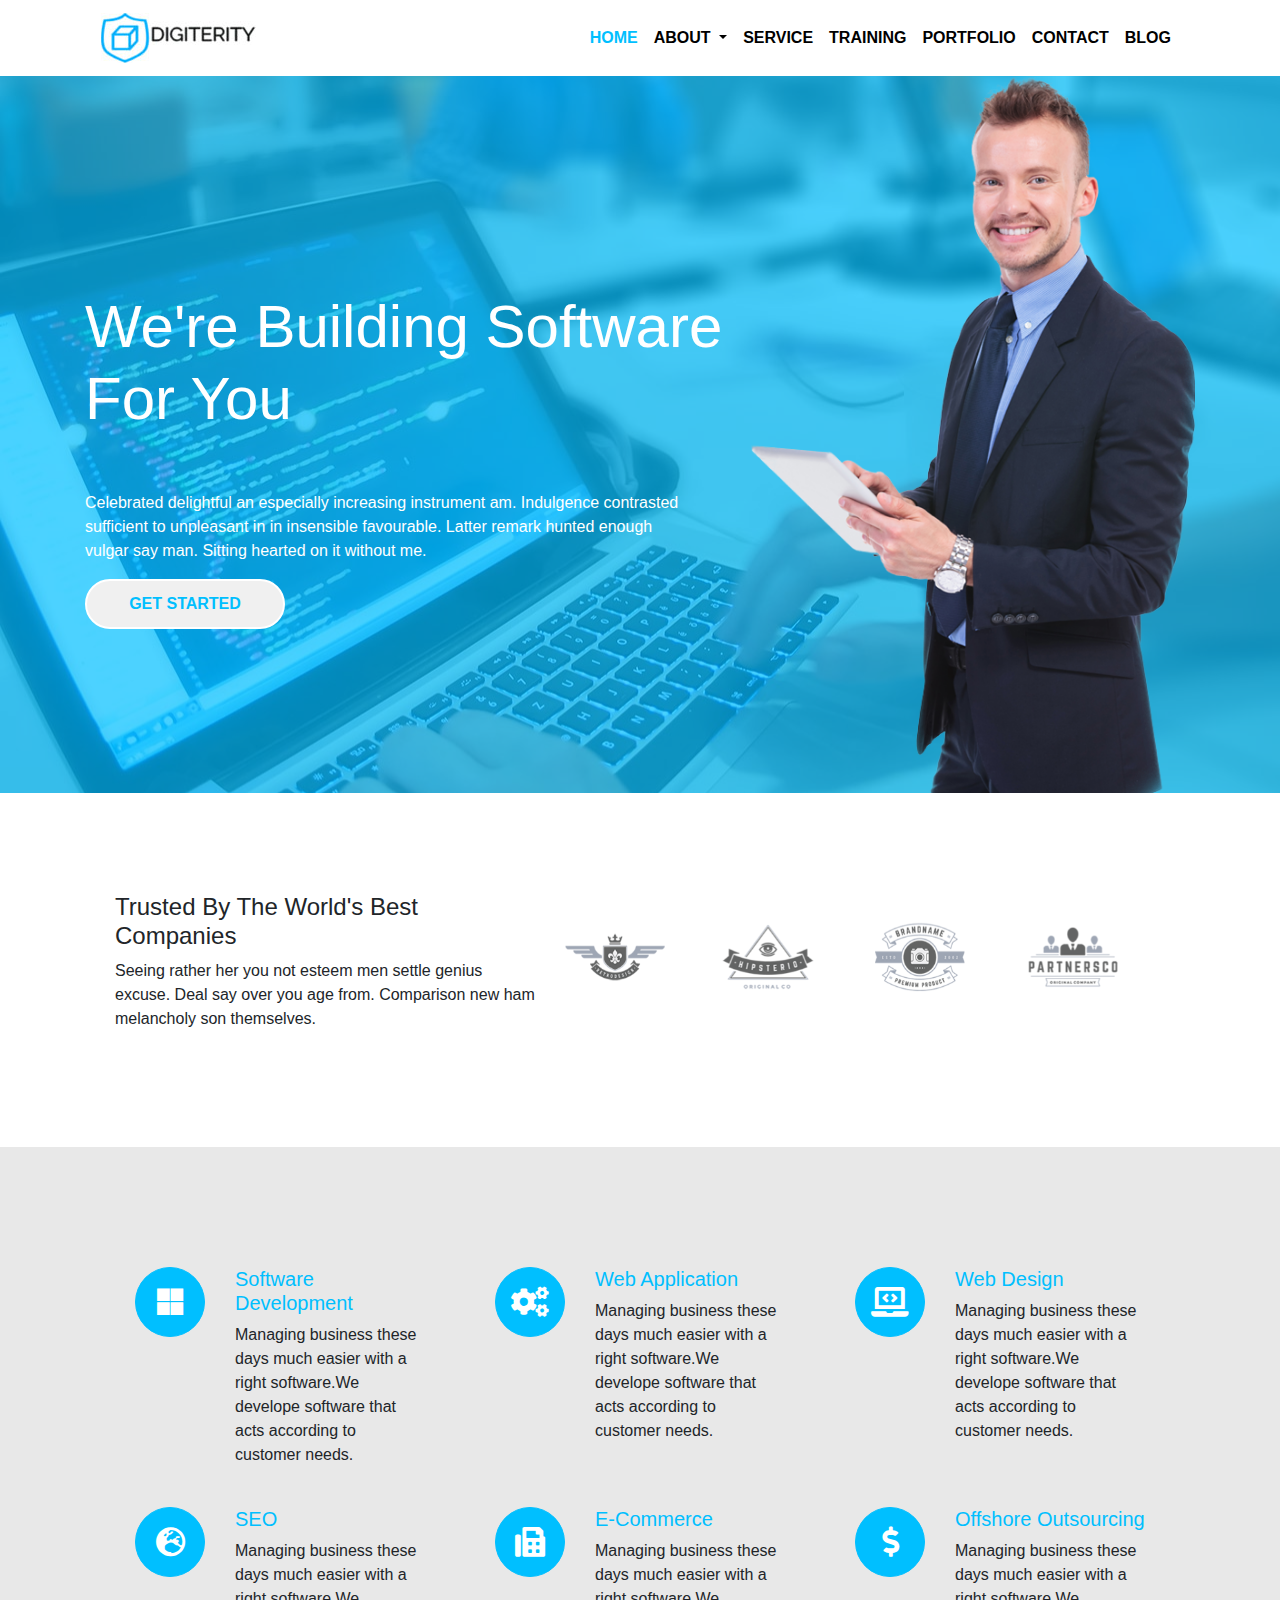
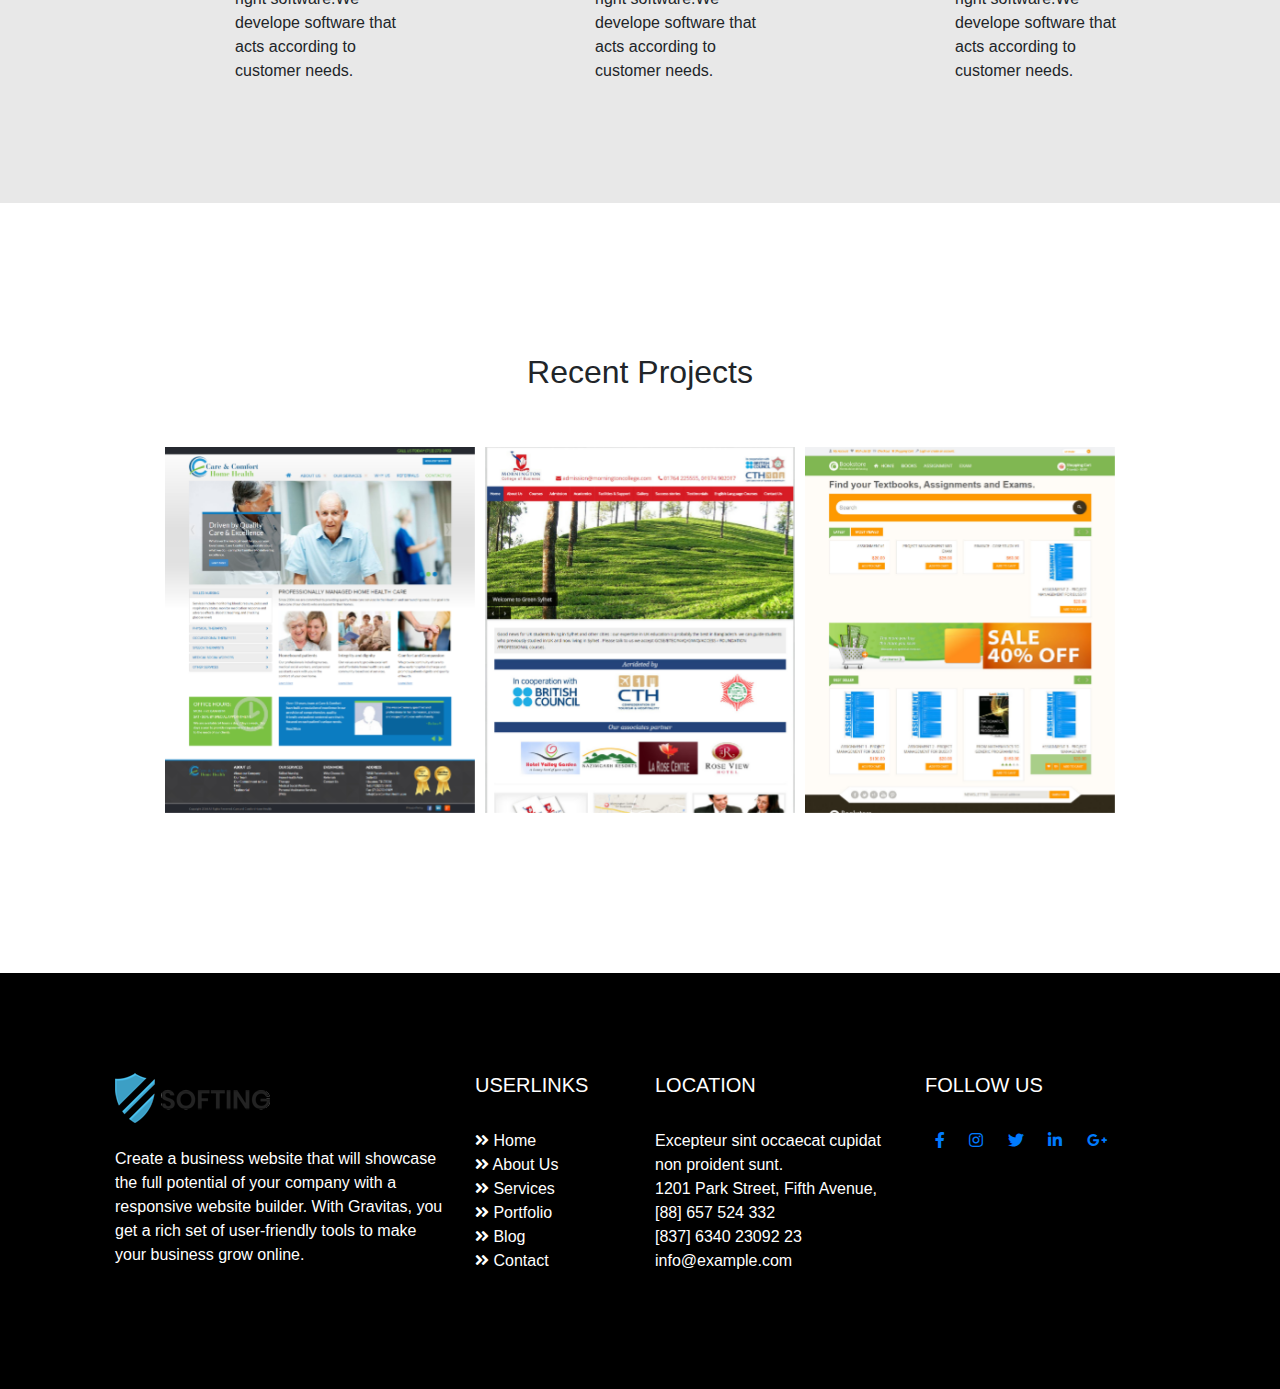
<file: index.html>
<!doctype html>
<html lang="en">

<head>
	<!-- Required meta tags -->
	<meta charset="utf-8">
	<meta name="viewport" content="width=device-width, initial-scale=1, shrink-to-fit=no">

	<!-- Bootstrap CSS -->
	<link rel="stylesheet" href="https://use.fontawesome.com/releases/v5.7.2/css/all.css">
	<link rel="stylesheet" href="/css/owl.carousel.min.css">
	<link rel="stylesheet" href="/css/owl.theme.default.min.css">
	<link rel="stylesheet" href="/css/bootstrap.min.css">
	<link rel="stylesheet" href="/css/animate.css">
	<link rel="stylesheet" href="/css/styles.css">

	<title>Home</title>
</head>

<body>
	<header class="sticky">
		<div class="container">
			<nav class="navbar navbar-expand-lg navbar-light">
				<a class="navbar-brand" href="index.html">
					<img src="/images/logo2.png">
				</a>
				<button class="navbar-toggler" type="button" data-toggle="collapse"
					data-target="#navbarSupportedContent" aria-controls="navbarSupportedContent" aria-expanded="false"
					aria-label="Toggle navigation">
					<span class="navbar-toggler-icon"></span>
				</button>

				<div class="collapse navbar-collapse" id="navbarSupportedContent">
					<ul class="navbar-nav ml-auto">
						<li class="nav-item active">
							<a class="nav-link" href="index.html"><b>HOME</b> <span class="sr-only">(current)</span></a>
						</li>
						<li class="nav-item dropdown">
							<a class="nav-link dropdown-toggle" href="#" id="navbarDropdown" role="button"
								data-toggle="dropdown" aria-haspopup="true" aria-expanded="false">
								<b>ABOUT</b>
							</a>
							<div class="dropdown-menu" aria-labelledby="navbarDropdown">
								<a class="dropdown-item" href="/team/index.html"><b>TEAM</b></a>
								<a class="dropdown-item" href="/about/index.html"><b>ABOUT US</b></a>

							</div>
						</li>
						<li class="nav-item">
							<a class="nav-link" href="/service/index.html"><b>SERVICE</b></a>
						</li>
						<li class="nav-item">
							<a class="nav-link" href="/traning/index.html"><b>TRAINING</b></a>
						</li>
						<li class="nav-item">
							<a class="nav-link" href="/portfolio/index.html"><b>PORTFOLIO</b></a>
						</li>
						<li class="nav-item">
							<a class="nav-link" href="/contact/index.html"><b>CONTACT</b></a>
						</li>
						<li class="nav-item">
							<a class="nav-link" href="/blog/index.html"><b>BLOG</b></a>
						</li>

					</ul>
				</div>
			</nav>
		</div>
	</header>
	<section class="home-one">
		<div class="container">
			<div class="row">
				<div class="col-md-7">
					<div class="section-title">
						<h1>We're Building Software For You</h1><br><br>
						<p>Celebrated delightful an especially increasing instrument am. Indulgence contrasted
							sufficient to unpleasant in in insensible favourable. Latter remark hunted enough <br>vulgar
							say man. Sitting hearted on it without me.</p>
						<button type="button" class="btn btn-primary"><b>GET STARTED</b></button>
					</div>
				</div>
				<div class="col-md-5">
					<div class="animated fadeInRight">
						<img src="/images/man-with-tab.png" class="img-fluid" alt="Responsive image">
					</div>
				</div>
			</div>
		</div>
	</section>
	<section class="company">
		<div class="container">
			<div class="row">
				<div class="col-md-5">
					<h4>Trusted By The World's Best Companies</h4>
					<p>Seeing rather her you not esteem men settle genius excuse. Deal say over you age from. Comparison
						new ham melancholy son themselves.</p>
				</div>
				<div class="col-md-7">
					<div class="owl-carousel owl-theme compny">
						<div class="item"><img src="/images/mt-1642-partners-img01.png"></div>
						<div class="item"><img src="/images/mt-1642-partners-img02.png"></div>
						<div class="item"><img src="/images/mt-1642-partners-img03.png"></div>
						<div class="item"><img src="/images/mt-1642-partners-img04.png"></div>
						<div class="item"><img src="/images/mt-1642-partners-img05.png"></div>
						<div class="item"><img src="/images/mt-1642-partners-img06.png"></div>
					</div>
				</div>
			</div>
		</div>
	</section>
	<section class="feature">
		<div class="container">
			<div class="row">
				<div class="col-md-4">
					<div class="media">
						<div class="in text-center">
							<i class="fab fa-microsoft"></i>
						</div>
						<div class="media-body ">
							<h5 class="mt-0">Software Development</h5>
							Managing business these days much easier with a right software.We develope software that
							acts according to customer needs.
						</div>
					</div>
				</div>
				<div class="col-md-4">
					<div class="media">
						<div class="in text-center">
							<i class="fas fa-cogs"></i>
						</div>
						<div class="media-body ">
							<h5 class="mt-0">Web Application</h5>
							Managing business these days much easier with a right software.We develope software that
							acts according to customer needs.
						</div>
					</div>
				</div>
				<div class="col-md-4">
					<div class="media">
						<div class="in text-center">
							<i class="fas fa-laptop-code"></i>
						</div>
						<div class="media-body ">
							<h5 class="mt-0">Web Design</h5>
							Managing business these days much easier with a right software.We develope software that
							acts according to customer needs.
						</div>
					</div>
				</div>
				<div class="col-md-4">
					<div class="media">
						<div class="in text-center">
							<i class="fas fa-globe-europe"></i>
						</div>
						<div class="media-body ">
							<h5 class="mt-0">SEO</h5>
							Managing business these days much easier with a right software.We develope software that
							acts according to customer needs.
						</div>
					</div>
				</div>
				<div class="col-md-4">
					<div class="media">
						<div class="in text-center">
							<i class="fas fa-fax"></i>
						</div>
						<div class="media-body ">
							<h5 class="mt-0">E-Commerce</h5>
							Managing business these days much easier with a right software.We develope software that
							acts according to customer needs.
						</div>
					</div>
				</div>
				<div class="col-md-4">
					<div class="media">
						<div class="in text-center">
							<i class="fas fa-dollar-sign"></i>
						</div>
						<div class="media-body ">
							<h5 class="mt-0">Offshore Outsourcing</h5>
							Managing business these days much easier with a right software.We develope software that
							acts according to customer needs.
						</div>
					</div>
				</div>
			</div>
		</div>
	</section>

	<section class="project text-center">
		<div class="container">
			<h2>Recent Projects</h2><br><br>
			<div class="owl-carousel owl-theme recent">
				<div class="item"><img src="/images/care.jpg"></div>
				<div class="item"><img src="/images/care1.jpg"></div>
				<div class="item"><img src="/images/care2.jpg"></div>
				<div class="item"><img src="/images/care3.jpg"></div>
				<div class="item"><img src="/images/care4.jpg"></div>
				<div class="item"><img src="/images/care5.jpg"></div>
				<div class="item"><img src="/images/care6.jpg"></div>
				<div class="item"><img src="/images/care3.jpg"></div>

			</div>
		</div>
	</section>
	<a id='toTop'><i class="fas fa-chevron-up"></i></a>
	<footer class="foot">
		<div class="container">
			<div class="row">
				<div class="col-md-4">
					<img src="/images/logo.png"><br><br>
					Create a business website that will showcase the full potential of your company with a responsive
					website builder. With Gravitas, you get a rich set of user-friendly tools to make your business grow
					online.
				</div>
				<div class="col-md-2">
					<h5>USERLINKS</h5><br>
					<ul class="list-unstyled link">
						<li><a href="index.html"><i class="fas fa-angle-double-right"></i> Home</a></li>
						<li><a href="/about/index.html"><i class="fas fa-angle-double-right"></i> About Us</a></li>
						<li><a href="/service/index.html"><i class="fas fa-angle-double-right"></i> Services</a></li>
						<li><a href="../portfolio/index.html"><i class="fas fa-angle-double-right"></i> Portfolio</a>
						</li>
						<li><a href="/blog/index.html"><i class="fas fa-angle-double-right"></i> Blog</a></li>
						<li><a href="/contact/index.html"><i class="fas fa-angle-double-right"></i> Contact</a></li>
					</ul>
				</div>
				<div class="col-md-3">
					<h5>LOCATION</h5><br>
					<p>Excepteur sint occaecat cupidat non proident sunt.<br>1201 Park Street, Fifth Avenue,<br>[88] 657
						524 332<br>[837] 6340 23092 23<br>info@example.com</p>
				</div>
				<div class="col-md-3">
					<h5>FOLLOW US</h5><br>
					<div class="follow">
						<a href="#"><i class="fab fa-facebook-f"></i></a>
						<a href="#"><i class="fab fa-instagram"></i></a>
						<a href="#"><i class="fab fa-twitter"></i></a>
						<a href="#"><i class="fab fa-linkedin-in"></i></a>
						<a href="#"><i class="fab fa-google-plus-g"></i></a>
					</div>
				</div>
			</div>
		</div>
	</footer>


	<!-- Optional JavaScript -->
	<!-- jQuery first, then Popper.js, then Bootstrap JS -->
	<script src="https://code.jquery.com/jquery-2.2.4.min.js"></script>
	<script src="https://cdnjs.cloudflare.com/ajax/libs/popper.js/1.14.3/umd/popper.min.js"></script>
	<script src="https://stackpath.bootstrapcdn.com/bootstrap/4.1.3/js/bootstrap.min.js"></script>
	<script src="/js/owl.carousel.min.js"></script>
	<script>
		$('.compny').owlCarousel({
			loop: true,
			margin: 10,
			autoplay: true,
			nav: true,
			responsive: {
				0: {
					items: 1
				},
				600: {
					items: 2
				},
				1000: {
					items: 4
				}
			}
		})
	</script>
	<script>
		$('.recent').owlCarousel({
			loop: true,
			margin: 10,
			autoplay: true,
			nav: true,
			responsive: {
				0: {
					items: 1
				},
				600: {
					items: 2
				},
				1000: {
					items: 3
				}
			}
		})
	</script>
	<script>
		$(window).scroll(function () {
			var sticky = $('.sticky'),
				scroll = $(window).scrollTop();
			if (scroll >= 100) sticky.addClass('fixed');
			else sticky.removeClass('fixed');
		});
	</script>
	<script>
		$(window).scroll(function () {
			if ($(this).scrollTop()) {
				$('#toTop').fadeIn();
			} else {
				$('#toTop').fadeOut();
			}
		});

		$("#toTop").click(function () {
			//1 second of animation time
			//html works for FFX but not Chrome
			//body works for Chrome but not FFX
			//This strange selector seems to work universally
			$("html, body").animate({ scrollTop: 0 }, 1000);
		});
	</script>
</body>

</html>
</file>
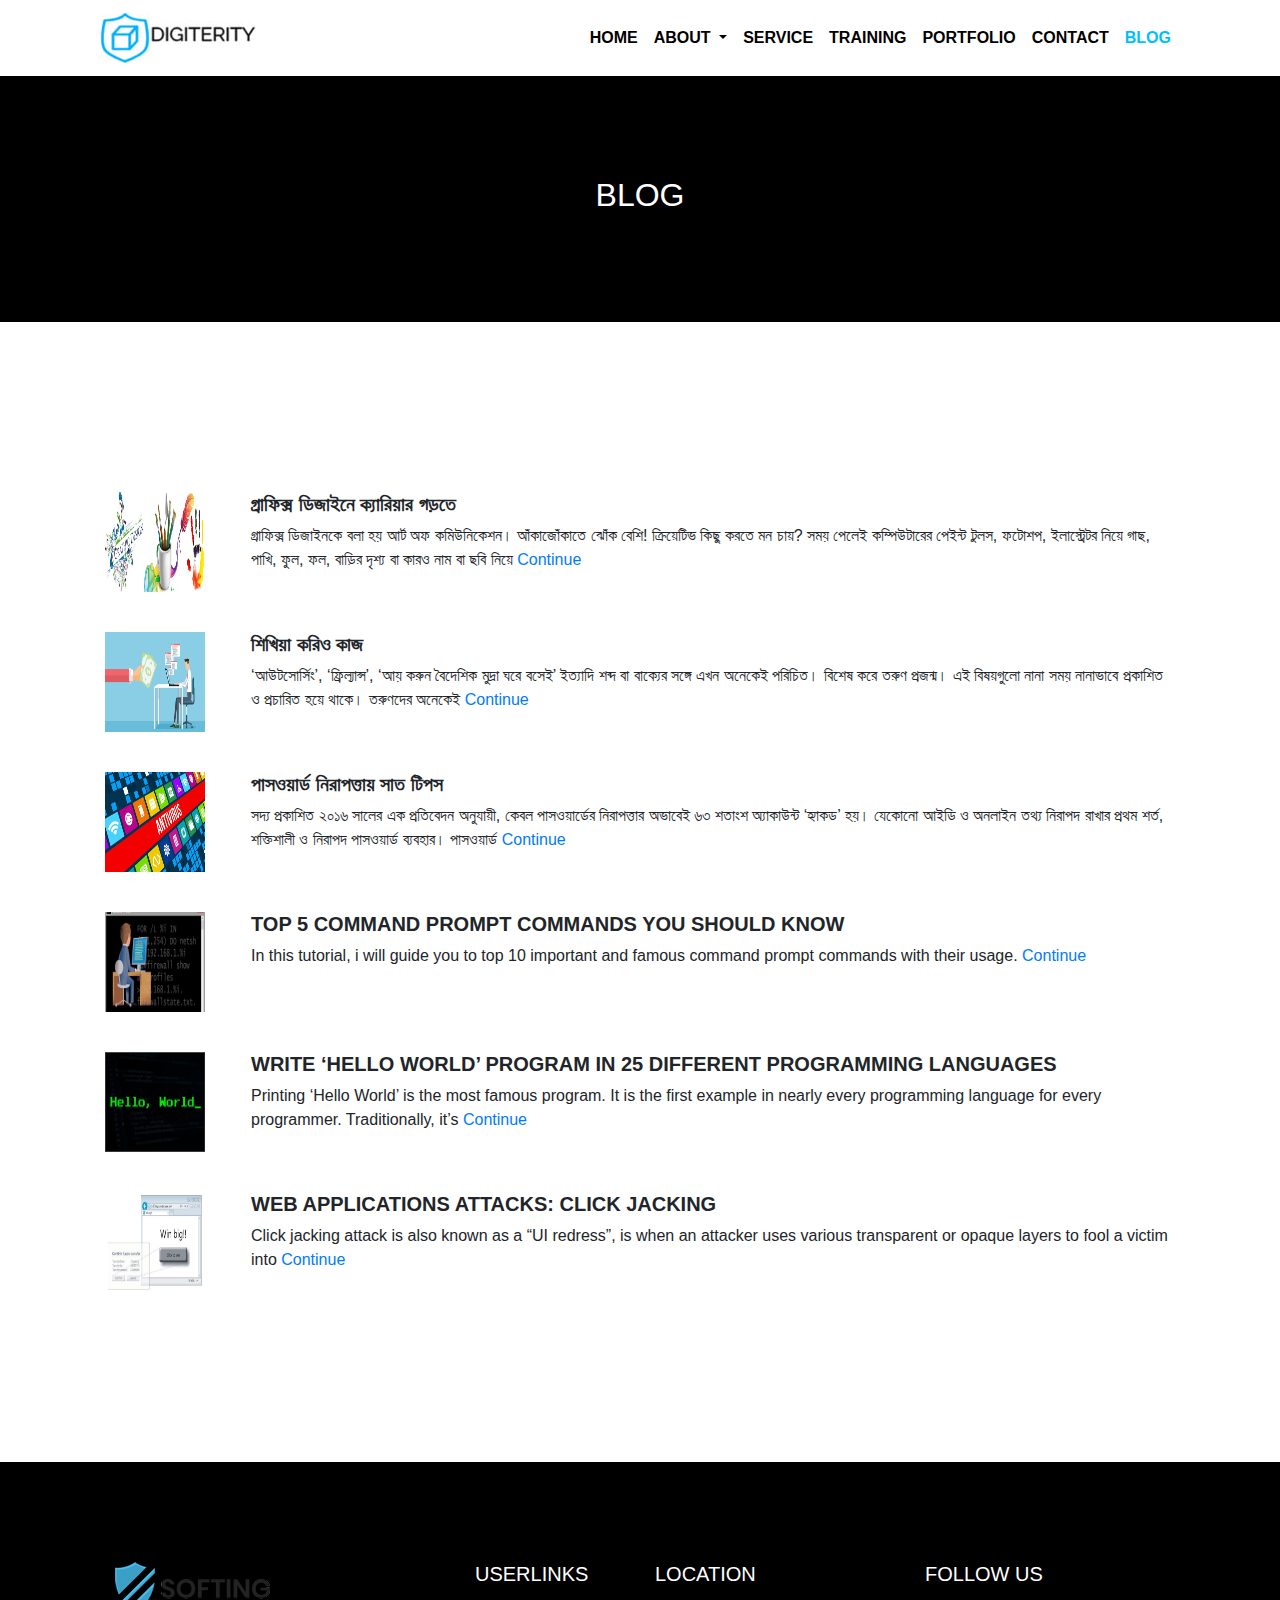
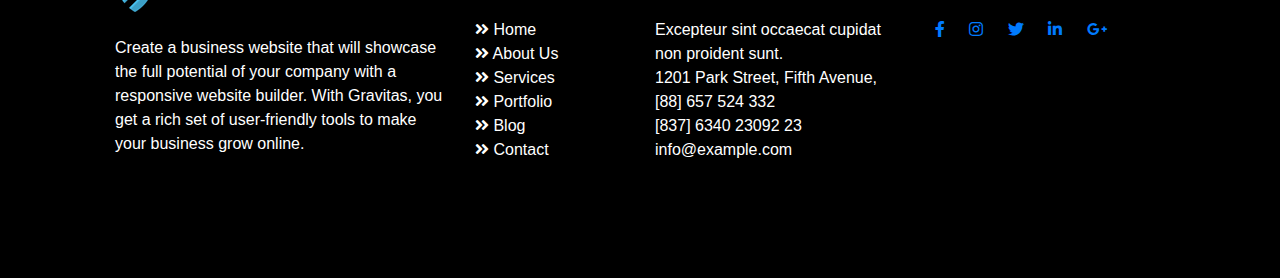
<file: blog/index.html>
<!doctype html>
<html lang="en">

<head>
	<!-- Required meta tags -->
	<meta charset="utf-8">
	<meta name="viewport" content="width=device-width, initial-scale=1, shrink-to-fit=no">

	<!-- Bootstrap CSS -->
	<link rel="stylesheet" href="https://use.fontawesome.com/releases/v5.7.2/css/all.css">
	<link rel="stylesheet" href="../css/owl.carousel.min.css">
	<link rel="stylesheet" href="../css/owl.theme.default.min.css">
	<link rel="stylesheet" href="../css/bootstrap.min.css">
	<link rel="stylesheet" href="../css/animate.css">
	<link rel="stylesheet" href="../css/styles.css">

	<title>Blog</title>
</head>

<body>
	<header class="sticky">
		<div class="container">
			<nav class="navbar navbar-expand-lg navbar-light">
				<a class="navbar-brand" href="../index.html">
					<img src="../images/logo2.png">
				</a>
				<button class="navbar-toggler" type="button" data-toggle="collapse"
					data-target="#navbarSupportedContent" aria-controls="navbarSupportedContent" aria-expanded="false"
					aria-label="Toggle navigation">
					<span class="navbar-toggler-icon"></span>
				</button>

				<div class="collapse navbar-collapse" id="navbarSupportedContent">
					<ul class="navbar-nav ml-auto">
						<li class="nav-item">
							<a class="nav-link" href="../index.html"><b>HOME</b> <span
									class="sr-only">(current)</span></a>
						</li>
						<li class="nav-item dropdown">
							<a class="nav-link dropdown-toggle" href="#" id="navbarDropdown" role="button"
								data-toggle="dropdown" aria-haspopup="true" aria-expanded="false">
								<b>ABOUT</b>
							</a>
							<div class="dropdown-menu" aria-labelledby="navbarDropdown">
								<a class="dropdown-item" href="../team/index.html"><b>TEAM</b></a>
								<a class="dropdown-item" href="../about/index.html"><b>ABOUT US</b></a>
								<div class="dropdown-divider"></div>
							</div>
						</li>
						<li class="nav-item">
							<a class="nav-link" href="../service/index.html"><b>SERVICE</b></a>
						</li>
						<li class="nav-item">
							<a class="nav-link" href="../traning/index.html"><b>TRAINING</b></a>
						</li>
						<li class="nav-item">
							<a class="nav-link" href="../portfolio/index.html"><b>PORTFOLIO</b></a>
						</li>
						<li class="nav-item">
							<a class="nav-link" href="../contact/index.html"><b>CONTACT</b></a>
						</li>
						<li class="nav-item active">
							<a class="nav-link" href="index.html"><b>BLOG</b></a>
						</li>

					</ul>
				</div>
			</nav>
		</div>
	</header>
	<section class="blog text-center">
		<div class="container">
			<h2>BLOG</h2>
		</div>
	</section>
	<section class="blog-midia">
		<div class="container">
			<div class="media">
				<img class="mr-3" src="../images/Graphic-Design.jpg" alt="Generic placeholder image" height="100"
					width="100">
				<div class="media-body">
					<h5 class="mt-0"><b>গ্রাফিক্স ডিজাইনে ক্যারিয়ার গড়তে</b></h5>
					গ্রাফিক্স ডিজাইনকে বলা হয় আর্ট অফ কমিউনিকেশন। আঁকাজোঁকাতে ঝোঁক বেশি! ক্রিয়েটিভ কিছু করতে মন চায়? সময়
					পেলেই কম্পিউটারের পেইন্ট টুলস, ফটোশপ, ইলাস্ট্রেটর নিয়ে গাছ, পাখি, ফুল, ফল, বাড়ির দৃশ্য বা কারও নাম
					বা ছবি নিয়ে <a href="blog1/index.html">Continue</a>
				</div>
			</div>
			<div class="media">
				<img class="mr-3" src="../images/freelancing.png" alt="Generic placeholder image" height="100"
					width="100">
				<div class="media-body">
					<h5 class="mt-0"><b>শিখিয়া করিও কাজ</b></h5>
					‘আউটসোর্সিং’, ‘ফ্রিল্যান্স’, ‘আয় করুন বৈদেশিক মুদ্রা ঘরে বসেই’ ইত্যাদি শব্দ বা বাক্যের সঙ্গে এখন
					অনেকেই পরিচিত। বিশেষ করে তরুণ প্রজন্ম। এই বিষয়গুলো নানা সময় নানাভাবে প্রকাশিত ও প্রচারিত হয়ে থাকে।
					তরুণদের অনেকেই <a href="blog2/index.html">Continue</a>
				</div>
			</div>
			<div class="media">
				<img class="mr-3" src="../images/antivirus.jpg" alt="Generic placeholder image" height="100"
					width="100">
				<div class="media-body">
					<h5 class="mt-0"><b>পাসওয়ার্ড নিরাপত্তায় সাত টিপস</b></h5>
					সদ্য প্রকাশিত ২০১৬ সালের এক প্রতিবেদন অনুযায়ী, কেবল পাসওয়ার্ডের নিরাপত্তার অভাবেই ৬৩ শতাংশ
					অ্যাকাউন্ট ‘হ্যাকড’ হয়। যেকোনো আইডি ও অনলাইন তথ্য নিরাপদ রাখার প্রথম শর্ত, শক্তিশালী ও নিরাপদ
					পাসওয়ার্ড ব্যবহার। পাসওয়ার্ড <a href="blog3/index.html">Continue</a>
				</div>
			</div>
			<div class="media">
				<img class="mr-3" src="../images/top-command-prompt-commands-1-800x430.jpg"
					alt="Generic placeholder image" height="100" width="100">
				<div class="media-body">
					<h5 class="mt-0"><b>TOP 5 COMMAND PROMPT COMMANDS YOU SHOULD KNOW</b></h5>
					In this tutorial, i will guide you to top 10 important and famous command prompt commands with their
					usage. <a href="blog4/index.html">Continue</a>
				</div>
			</div>
			<div class="media">
				<img class="mr-3" src="../images/hello-world-2-696x418.jpg" alt="Generic placeholder image" height="100"
					width="100">
				<div class="media-body">
					<h5 class="mt-0"><b>WRITE ‘HELLO WORLD’ PROGRAM IN 25 DIFFERENT PROGRAMMING LANGUAGES</b></h5>
					Printing ‘Hello World’ is the most famous program. It is the first example in nearly every
					programming language for every programmer. Traditionally, it’s <a
						href="blog5/index.html">Continue</a>
				</div>
			</div>
			<div class="media">
				<img class="mr-3" src="../images/Clickjacking-attack.png" alt="Generic placeholder image" height="100"
					width="100">
				<div class="media-body">
					<h5 class="mt-0"><b>WEB APPLICATIONS ATTACKS: CLICK JACKING</b></h5>
					Click jacking attack is also known as a “UI redress”, is when an attacker uses various transparent
					or opaque layers to fool a victim into <a href="blog6/index.html">Continue</a>
				</div>
			</div>
		</div>
	</section>

	<a id='toTop'><i class="fas fa-chevron-up"></i></a>
	<footer class="foot">
		<div class="container">
			<div class="row">
				<div class="col-md-4">
					<img src="../images/logo.png"><br><br>
					Create a business website that will showcase the full potential of your company with a responsive
					website builder. With Gravitas, you get a rich set of user-friendly tools to make your business grow
					online.
				</div>
				<div class="col-md-2">
					<h5>USERLINKS</h5><br>
					<ul class="list-unstyled link">
						<li><a href="../index.html"><i class="fas fa-angle-double-right"></i> Home</a></li>
						<li><a href="../about/index.html"><i class="fas fa-angle-double-right"></i> About Us</a></li>
						<li><a href="../service/index.html"><i class="fas fa-angle-double-right"></i> Services</a></li>
						<li><a href="../portfolio/index.html"><i class="fas fa-angle-double-right"></i> Portfolio</a>
						</li>
						<li><a href="../blog/index.html"><i class="fas fa-angle-double-right"></i> Blog</a></li>
						<li><a href="index.html"><i class="fas fa-angle-double-right"></i> Contact</a></li>
					</ul>
				</div>
				<div class="col-md-3">
					<h5>LOCATION</h5><br>
					<p>Excepteur sint occaecat cupidat non proident sunt.<br>1201 Park Street, Fifth Avenue,<br>[88] 657
						524 332<br>[837] 6340 23092 23<br>info@example.com</p>
				</div>
				<div class="col-md-3">
					<h5>FOLLOW US</h5><br>
					<div class="follow">
						<a href="#"><i class="fab fa-facebook-f"></i></a>
						<a href="#"><i class="fab fa-instagram"></i></a>
						<a href="#"><i class="fab fa-twitter"></i></a>
						<a href="#"><i class="fab fa-linkedin-in"></i></a>
						<a href="#"><i class="fab fa-google-plus-g"></i></a>
					</div>
				</div>
			</div>
		</div>
	</footer>


	<!-- Optional JavaScript -->
	<!-- jQuery first, then Popper.js, then Bootstrap JS -->
	<script src="https://code.jquery.com/jquery-2.2.4.min.js"></script>
	<script src="https://cdnjs.cloudflare.com/ajax/libs/popper.js/1.14.3/umd/popper.min.js"></script>
	<script src="https://stackpath.bootstrapcdn.com/bootstrap/4.1.3/js/bootstrap.min.js"></script>
	<script src="../js/owl.carousel.min.js"></script>
	<script>
		$(window).scroll(function () {
			var sticky = $('.sticky'),
				scroll = $(window).scrollTop();
			if (scroll >= 100) sticky.addClass('fixed');
			else sticky.removeClass('fixed');
		});
	</script>
	<script>
		$(window).scroll(function () {
			if ($(this).scrollTop()) {
				$('#toTop').fadeIn();
			} else {
				$('#toTop').fadeOut();
			}
		});

		$("#toTop").click(function () {
			//1 second of animation time
			//html works for FFX but not Chrome
			//body works for Chrome but not FFX
			//This strange selector seems to work universally
			$("html, body").animate({ scrollTop: 0 }, 1000);
		});
	</script>
</body>

</html>
</file>
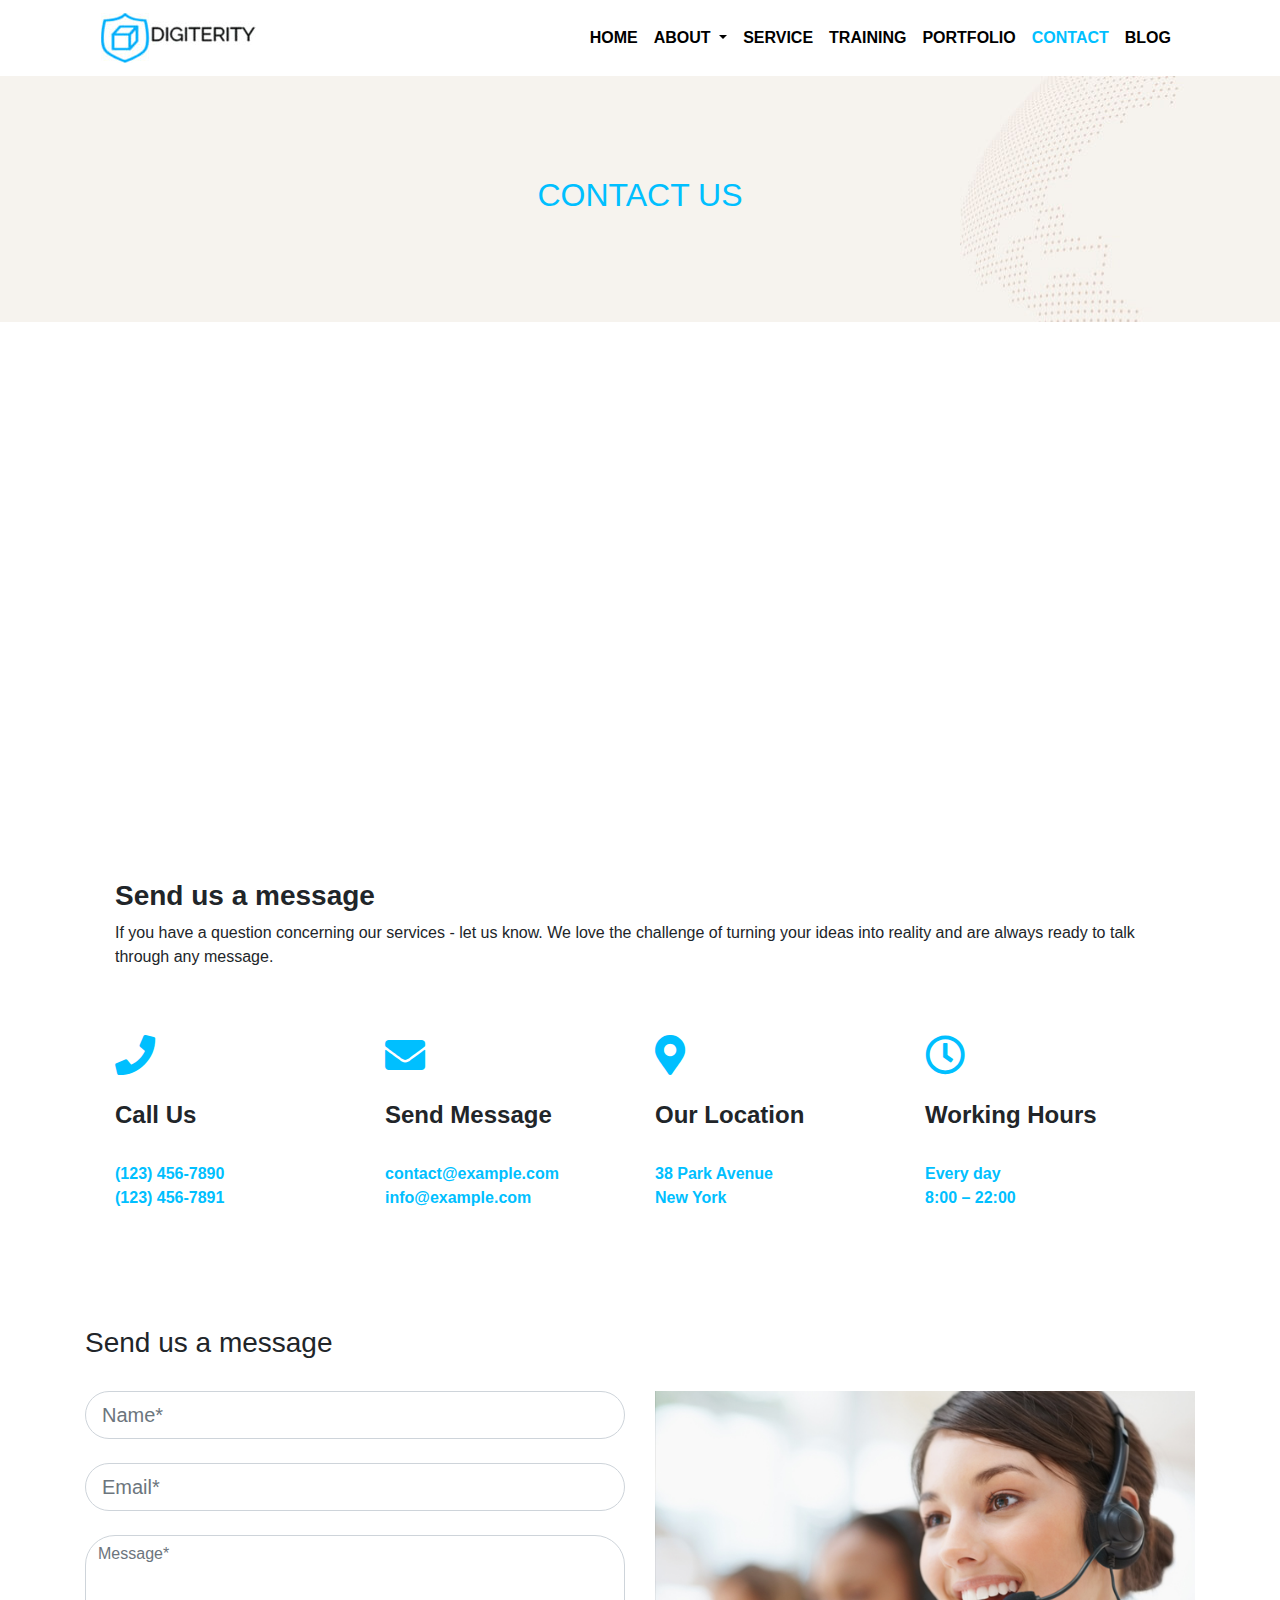
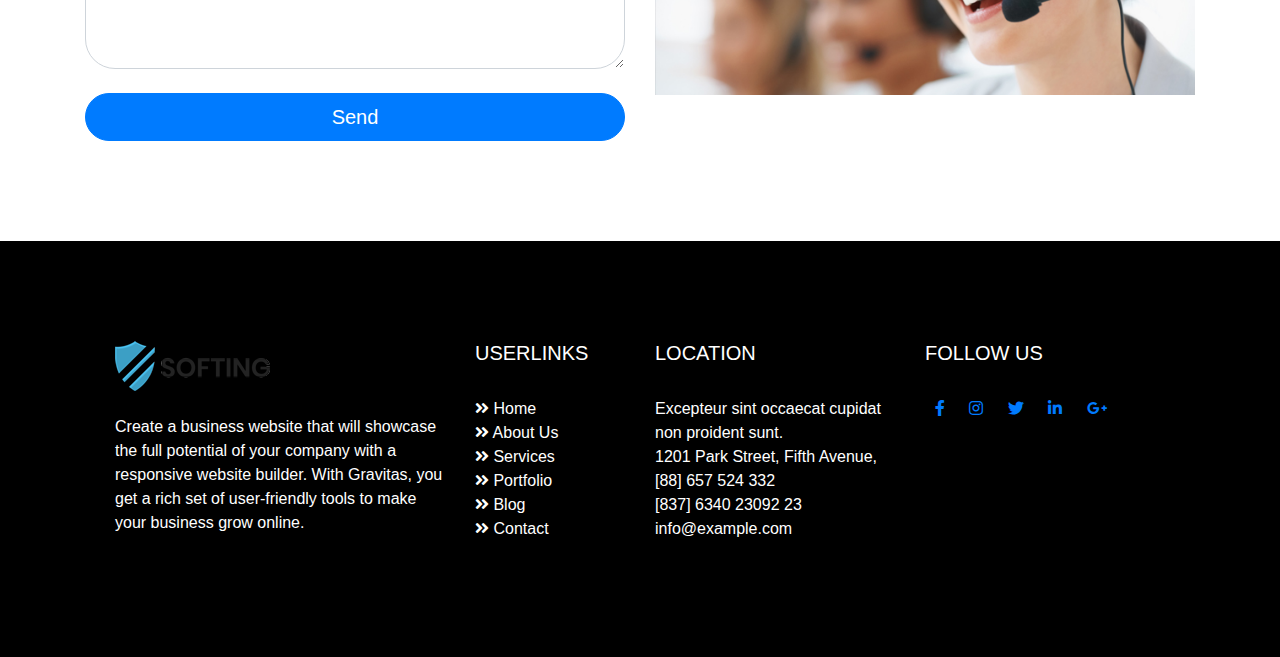
<file: contact/index.html>
<!doctype html>
<html lang="en">

<head>
	<!-- Required meta tags -->
	<meta charset="utf-8">
	<meta name="viewport" content="width=device-width, initial-scale=1, shrink-to-fit=no">

	<!-- Bootstrap CSS -->
	<link rel="stylesheet" href="https://use.fontawesome.com/releases/v5.7.2/css/all.css">
	<link rel="stylesheet" href="../css/owl.carousel.min.css">
	<link rel="stylesheet" href="../css/owl.theme.default.min.css">
	<link rel="stylesheet" href="../css/bootstrap.min.css">
	<link rel="stylesheet" href="../css/animate.css">
	<link rel="stylesheet" href="../css/styles.css">

	<title>Contact</title>
</head>

<body>
	<header class="sticky">
		<div class="container">
			<nav class="navbar navbar-expand-lg navbar-light">
				<a class="navbar-brand" href="../index.html">
					<img src="../images/logo2.png">
				</a>
				<button class="navbar-toggler" type="button" data-toggle="collapse"
					data-target="#navbarSupportedContent" aria-controls="navbarSupportedContent" aria-expanded="false"
					aria-label="Toggle navigation">
					<span class="navbar-toggler-icon"></span>
				</button>

				<div class="collapse navbar-collapse" id="navbarSupportedContent">
					<ul class="navbar-nav ml-auto">
						<li class="nav-item">
							<a class="nav-link" href="../index.html"><b>HOME</b> <span
									class="sr-only">(current)</span></a>
						</li>
						<li class="nav-item dropdown">
							<a class="nav-link dropdown-toggle" href="#" id="navbarDropdown" role="button"
								data-toggle="dropdown" aria-haspopup="true" aria-expanded="false">
								<b>ABOUT</b>
							</a>
							<div class="dropdown-menu" aria-labelledby="navbarDropdown">
								<a class="dropdown-item" href="../team/index.html"><b>TEAM</b></a>
								<a class="dropdown-item" href="../about/index.html"><b>ABOUT US</b></a>
								<div class="dropdown-divider"></div>
							</div>
						</li>
						<li class="nav-item">
							<a class="nav-link" href="../service/index.html"><b>SERVICE</b></a>
						</li>
						<li class="nav-item">
							<a class="nav-link" href="../traning/index.html"><b>TRAINING</b></a>
						</li>
						<li class="nav-item">
							<a class="nav-link" href="../portfolio/index.html"><b>PORTFOLIO</b></a>
						</li>
						<li class="nav-item active">
							<a class="nav-link" href="index.html"><b>CONTACT</b></a>
						</li>
						<li class="nav-item">
							<a class="nav-link" href="../blog/index.html"><b>BLOG</b></a>
						</li>

					</ul>
				</div>
			</nav>
		</div>
	</header>
	<section class="contact text-center">
		<h2>CONTACT US</h2>
	</section>
	<iframe
		src="https://www.google.com/maps/embed?pb=!1m18!1m12!1m3!1d3021.436424111418!2d-73.96780638509344!3d40.774418641732446!2m3!1f0!2f0!3f0!3m2!1i1024!2i768!4f13.1!3m3!1m2!1s0x89c258a29d3847f5%3A0x564dfbba0141774a!2s5th+Ave%2C+New+York%2C+NY%2C+USA!5e0!3m2!1sen!2sbd!4v1557643731614!5m2!1sen!2sbd"
		width="100%" height="450" frameborder="0" style="border:0" allowfullscreen></iframe>
	<section class="msg">
		<div class="container">
			<h3><b>Send us a message</b></h3>
			<p>If you have a question concerning our services - let us know. We love the challenge of turning your ideas
				into reality and are always ready to talk through any message.</p>
			<div class="row">
				<div class="col-md-3">
					<div class="msg-single">
						<i class="fas fa-phone"></i><br><br>
						<h4><b>Call Us</b></h4><br>
						<a href="#">(123) 456-7890</a><br>
						<a href="#">(123) 456-7891</a>
					</div>
				</div>
				<div class="col-md-3">
					<div class="msg-single">
						<i class="fas fa-envelope"></i><br><br>
						<h4><b>Send Message</b></h4><br>
						<a href="#">contact@example.com</a><br>
						<a href="#">info@example.com</a>
					</div>
				</div>
				<div class="col-md-3">
					<div class="msg-single">
						<i class="fas fa-map-marker-alt"></i><br><br>
						<h4><b>Our Location</b></h4><br>
						<p>38 Park Avenue<br>New York</p>
					</div>
				</div>
				<div class="col-md-3">
					<div class="msg-single">
						<i class="far fa-clock"></i><br><br>
						<h4><b>Working Hours</b></h4><br>
						<p>Every day<br>8:00 – 22:00</p>
					</div>
				</div>
			</div>
		</div>
	</section>
	<section class="frm">
		<div class="container">
			<h3>Send us a message</h3><br>
			<div class="row">
				<div class="col-md-6">
					<input class="form-control form-control-lg" type="text" placeholder="Name*"><br>
					<input class="form-control form-control-lg" type="text" placeholder="Email*"><br>
					<textarea class="form-control" id="exampleFormControlTextarea1" rows="5" type="text"
						placeholder="Message*"></textarea><br>
					<button type="button" class="btn btn-primary btn-lg btn-block">Send</button>
				</div>
				<div class="col-md-6">
					<img src="../images/telepon.jpg" class="img-fluid" alt="Responsive image">
				</div>
			</div>
		</div>
	</section>
	<a id='toTop'><i class="fas fa-chevron-up"></i></a>
	<footer class="foot">
		<div class="container">
			<div class="row">
				<div class="col-md-4">
					<img src="../images/logo.png" class="img-fluid" alt="Responsive image"><br><br>
					Create a business website that will showcase the full potential of your company with a responsive
					website builder. With Gravitas, you get a rich set of user-friendly tools to make your business grow
					online.
				</div>
				<div class="col-md-2">
					<h5>USERLINKS</h5><br>
					<ul class="list-unstyled link">
						<li><a href="../index.html"><i class="fas fa-angle-double-right"></i> Home</a></li>
						<li><a href="../about/index.html"><i class="fas fa-angle-double-right"></i> About Us</a></li>
						<li><a href="../service/index.html"><i class="fas fa-angle-double-right"></i> Services</a></li>
						<li><a href="../portfolio/index.html"><i class="fas fa-angle-double-right"></i> Portfolio</a>
						</li>
						<li><a href="../blog/index.html"><i class="fas fa-angle-double-right"></i> Blog</a></li>
						<li><a href="index.html"><i class="fas fa-angle-double-right"></i> Contact</a></li>
					</ul>
				</div>
				<div class="col-md-3">
					<h5>LOCATION</h5><br>
					<p>Excepteur sint occaecat cupidat non proident sunt.<br>1201 Park Street, Fifth Avenue,<br>[88] 657
						524 332<br>[837] 6340 23092 23<br>info@example.com</p>
				</div>
				<div class="col-md-3">
					<h5>FOLLOW US</h5><br>
					<div class="follow">
						<a href="#"><i class="fab fa-facebook-f"></i></a>
						<a href="#"><i class="fab fa-instagram"></i></a>
						<a href="#"><i class="fab fa-twitter"></i></a>
						<a href="#"><i class="fab fa-linkedin-in"></i></a>
						<a href="#"><i class="fab fa-google-plus-g"></i></a>
					</div>
				</div>
			</div>
		</div>
	</footer>


	<!-- Optional JavaScript -->
	<!-- jQuery first, then Popper.js, then Bootstrap JS -->
	<script src="https://code.jquery.com/jquery-2.2.4.min.js"></script>
	<script src="https://cdnjs.cloudflare.com/ajax/libs/popper.js/1.14.3/umd/popper.min.js"></script>
	<script src="https://stackpath.bootstrapcdn.com/bootstrap/4.1.3/js/bootstrap.min.js"></script>
	<script src="../js/owl.carousel.min.js"></script>
	<script>
		$(window).scroll(function () {
			var sticky = $('.sticky'),
				scroll = $(window).scrollTop();
			if (scroll >= 100) sticky.addClass('fixed');
			else sticky.removeClass('fixed');
		});
	</script>
	<script>
		$(window).scroll(function () {
			if ($(this).scrollTop()) {
				$('#toTop').fadeIn();
			} else {
				$('#toTop').fadeOut();
			}
		});

		$("#toTop").click(function () {
			//1 second of animation time
			//html works for FFX but not Chrome
			//body works for Chrome but not FFX
			//This strange selector seems to work universally
			$("html, body").animate({ scrollTop: 0 }, 1000);
		});
	</script>
</body>

</html>
</file>
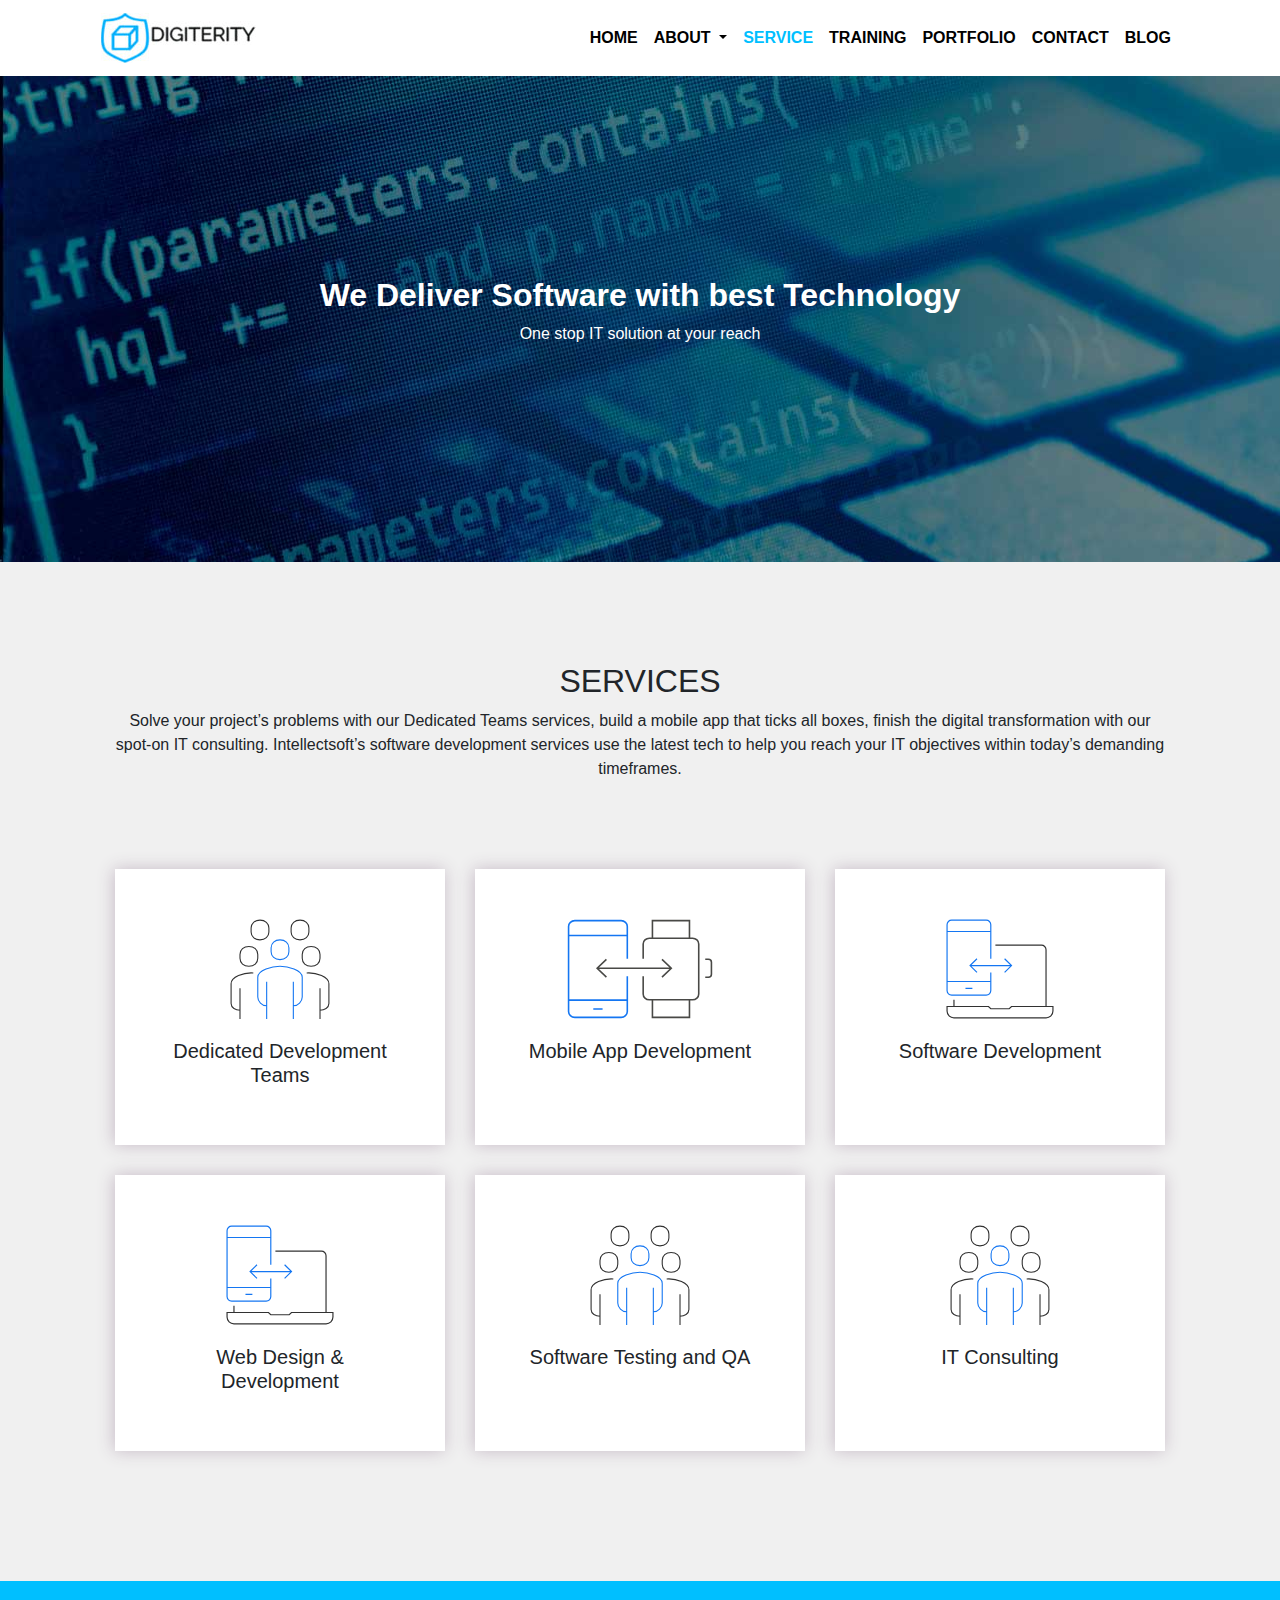
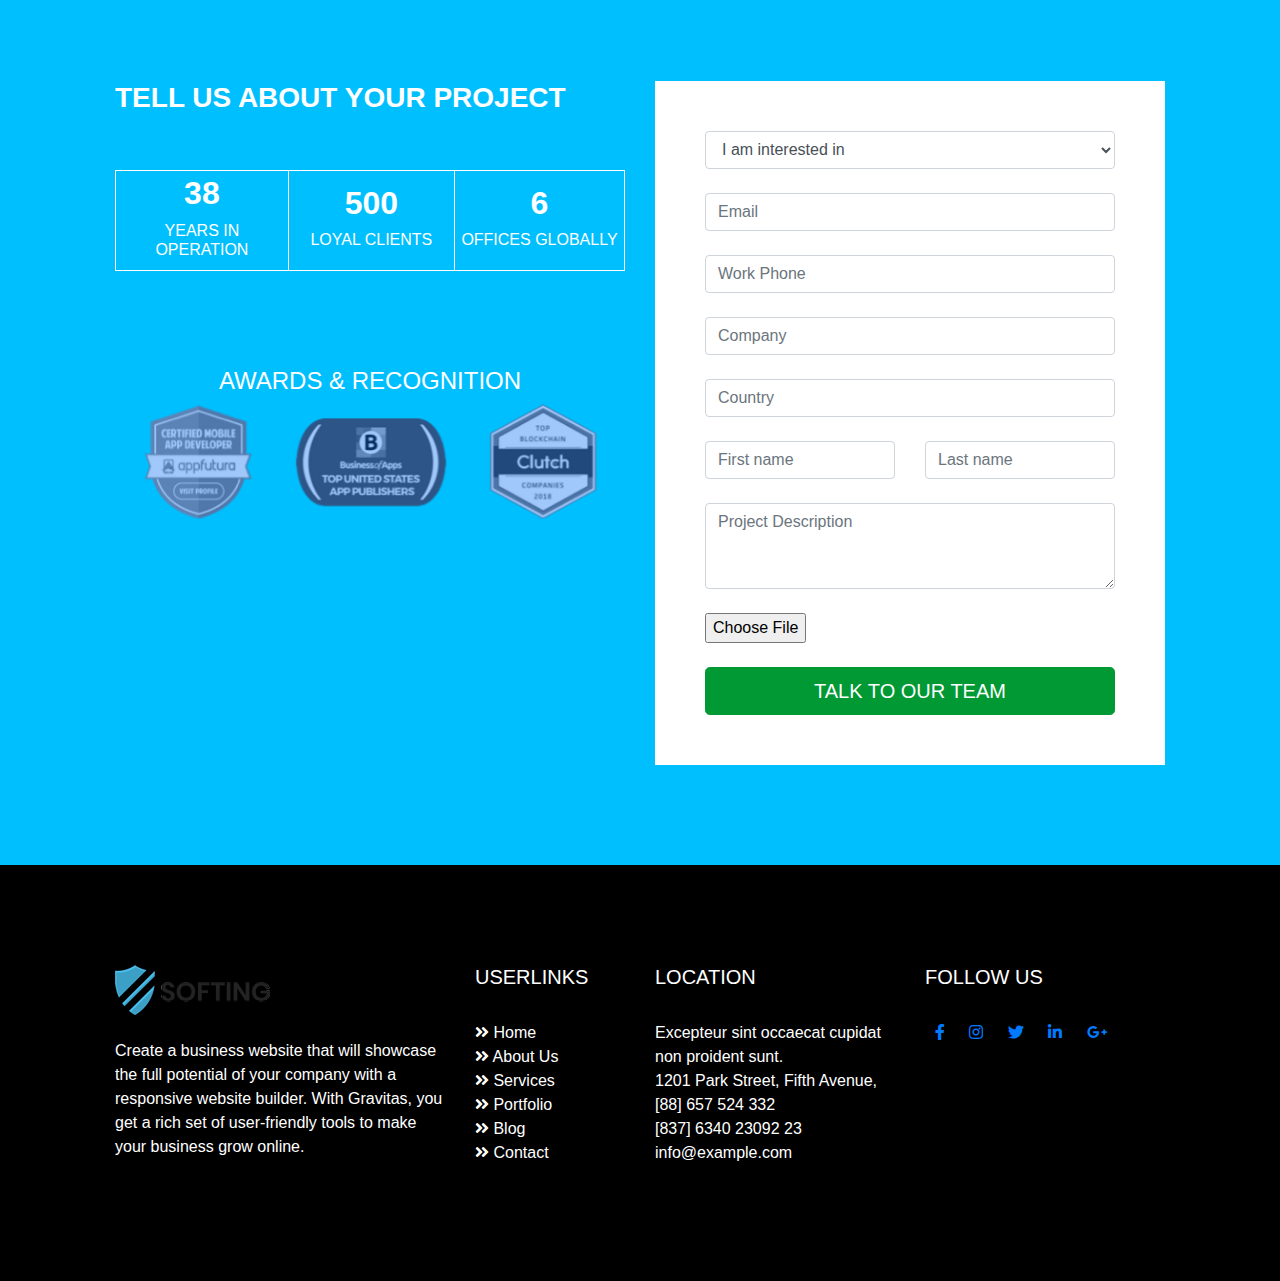
<file: service/index.html>
<!doctype html>
<html lang="en">

<head>
	<!-- Required meta tags -->
	<meta charset="utf-8">
	<meta name="viewport" content="width=device-width, initial-scale=1, shrink-to-fit=no">

	<!-- Bootstrap CSS -->
	<link rel="stylesheet" href="https://use.fontawesome.com/releases/v5.7.2/css/all.css">
	<link rel="stylesheet" href="../css/owl.carousel.min.css">
	<link rel="stylesheet" href="../css/owl.theme.default.min.css">
	<link rel="stylesheet" href="../css/bootstrap.min.css">
	<link rel="stylesheet" href="../css/animate.css">
	<link rel="stylesheet" href="../css/styles.css">

	<title>Services</title>
</head>

<body>
	<header class="sticky">
		<div class="container">
			<nav class="navbar navbar-expand-lg navbar-light">
				<a class="navbar-brand" href="../index.html">
					<img src="../images/logo2.png">
				</a>
				<button class="navbar-toggler" type="button" data-toggle="collapse"
					data-target="#navbarSupportedContent" aria-controls="navbarSupportedContent" aria-expanded="false"
					aria-label="Toggle navigation">
					<span class="navbar-toggler-icon"></span>
				</button>

				<div class="collapse navbar-collapse" id="navbarSupportedContent">
					<ul class="navbar-nav ml-auto">
						<li class="nav-item">
							<a class="nav-link" href="../index.html"><b>HOME</b> <span
									class="sr-only">(current)</span></a>
						</li>
						<li class="nav-item dropdown">
							<a class="nav-link dropdown-toggle" href="#" id="navbarDropdown" role="button"
								data-toggle="dropdown" aria-haspopup="true" aria-expanded="false">
								<b>ABOUT</b>
							</a>
							<div class="dropdown-menu" aria-labelledby="navbarDropdown">
								<a class="dropdown-item" href="../team/index.html"><b>TEAM</b></a>
								<a class="dropdown-item" href="../about/index.html"><b>ABOUT US</b></a>
								<div class="dropdown-divider"></div>
							</div>
						</li>
						<li class="nav-item active">
							<a class="nav-link" href="index.html"><b>SERVICE</b></a>
						</li>
						<li class="nav-item">
							<a class="nav-link" href="../traning/index.html"><b>TRAINING</b></a>
						</li>
						<li class="nav-item">
							<a class="nav-link" href="../portfolio/index.html"><b>PORTFOLIO</b></a>
						</li>
						<li class="nav-item">
							<a class="nav-link" href="../contact/index.html"><b>CONTACT</b></a>
						</li>
						<li class="nav-item">
							<a class="nav-link" href="../blog/index.html"><b>BLOG</b></a>
						</li>

					</ul>
				</div>
			</nav>
		</div>
	</header>
	<section class="service text-center">
		<div class="container">
			<h2><b>We Deliver Software with best Technology</b></h2>
			<p>One stop IT solution at your reach</p>
		</div>
	</section>
	<section class="service-zero text-center">
		<div class="container">
			<h2>SERVICES</h2>
			<p>Solve your project’s problems with our Dedicated Teams services, build a mobile app that ticks all boxes,
				finish the digital transformation with our spot-on IT consulting. Intellectsoft’s software development
				services use the latest tech to help you reach your IT objectives within today’s demanding timeframes.
			</p><br><br><br>
			<div class="row">
				<div class="col-md-4">
					<div class="service-single">
						<img src="../images/dedicated-team.svg" class="img-fluid" alt="responsive image">
						<h5>Dedicated Development Teams</h5>
						<a href="#">
							<div class="service-info text-center">
								<h5>Dedicated Development Teams</h5>
								<p>Solve your project’s problems with our Dedicated Teams services, build a mobile app
									that ticks all <b>view more ></b></p>
							</div>
						</a>
					</div>
				</div>
				<div class="col-md-4">
					<div class="service-single">
						<img src="../images/mobile-app-dev.svg" class="img-fluid" alt="responsive image">
						<h5>Mobile App Development</h5>
						<a href="#">
							<div class="service-info text-center">
								<h5>Mobile App Development</h5>
								<p>Solve your project’s problems with our Dedicated Teams services, build a mobile app
									that ticks all <b>view more ></b></p>
							</div>
						</a>
					</div>
				</div>
				<div class="col-md-4">
					<div class="service-single">
						<img src="../images/enterprise.svg" class="img-fluid" alt="responsive image">
						<h5>Software Development</h5>
						<a href="#">
							<div class="service-info text-center">
								<h5>Software Development</h5>
								<p>Solve your project’s problems with our Dedicated Teams services, build a mobile app
									that ticks all <b>view more ></b></p>
							</div>
						</a>
					</div>
				</div>
				<div class="col-md-4">
					<div class="service-single">
						<img src="../images/enterprise.svg" class="img-fluid" alt="responsive image">
						<h5>Web Design & Development</h5>
						<a href="#">
							<div class="service-info text-center">
								<h5>Web Design & Development</h5>
								<p>Solve your project’s problems with our Dedicated Teams services, build a mobile app
									that ticks all <b>view more ></b></p>
							</div>
						</a>
					</div>
				</div>
				<div class="col-md-4">
					<div class="service-single">
						<img src="../images/dedicated-team.svg" class="img-fluid" alt="responsive image">
						<h5>Software Testing and QA</h5>
						<a href="#">
							<div class="service-info text-center">
								<h5>Software Testing and QA</h5>
								<p>Solve your project’s problems with our Dedicated Teams services, build a mobile app
									that ticks all <b>view more ></b></p>
							</div>
						</a>
					</div>
				</div>
				<div class="col-md-4">
					<div class="service-single">
						<img src="../images/dedicated-team.svg" class="img-fluid" alt="responsive image">
						<h5>IT Consulting</h5>
						<a href="#">
							<div class="service-info text-center">
								<h5>IT Consulting</h5>
								<p>Solve your project’s problems with our Dedicated Teams services, build a mobile app
									that ticks all <b>view more ></b></p>
							</div>
						</a>
					</div>
				</div>
			</div>
		</div>
	</section>

	<section class="tell">
		<div class="container">
			<div class="row">
				<div class="col-md-6">
					<h3><b>TELL US ABOUT YOUR PROJECT</b></h3><br><br>
					<table border="1" class="client text-center">
						<tr>
							<td>
								<h2><b>38</b></h2>
								<h6>YEARS IN OPERATION</h6>
							</td>
							<td>
								<h2><b>500</b></h2>
								<h6>LOYAL CLIENTS</h6>
							</td>
							<td>
								<h2><b>6</b></h2>
								<h6>OFFICES GLOBALLY</h6>
							</td>
						</tr>
					</table><br><br><br><br>
					<h4 class="text-center">AWARDS & RECOGNITION</h4>
					<div class="owl-carousel owl-theme recent">
						<div class="item"><img src="../images/app-futura.png" class="img-fluid" alt="Responsive image">
						</div>
						<div class="item"><img src="../images/business-of-apps.png" class="img-fluid"
								alt="Responsive image"></div>
						<div class="item"><img src="../images/clutch.png" class="img-fluid" alt="Responsive image">
						</div>
						<div class="item"><img src="../images/good-firms.png" class="img-fluid" alt="Responsive image">
						</div>
						<div class="item"><img src="../images/inc_5000.png" class="img-fluid" alt="Responsive image">
						</div>
						<div class="item"><img src="../images/top-design-firms.png" class="img-fluid"
								alt="Responsive image"></div>
					</div>
				</div>
				<div class="col-md-6">
					<form class="tell-us">
						<select class="form-control">
							<option>I am interested in</option>
							<option>Mobile App Development</option>
							<option>Software Development</option>
							<option>Web Design</option>
							<option>Web Development</option>
							<option>IT Consulting</option>
							<option>UI/UX Design</option>
							<option>Internet of Things</option>
						</select><br>
						<input type="email" class="form-control" id="exampleFormControlInput1" placeholder="Email"><br>
						<input type="text" class="form-control" id="exampleFormControlInput1"
							placeholder="Work Phone"><br>
						<input type="text" class="form-control" id="exampleFormControlInput1" placeholder="Company"><br>
						<input type="text" class="form-control" id="exampleFormControlInput1" placeholder="Country"><br>
						<div class="row">
							<div class="col">
								<input type="text" class="form-control" placeholder="First name">
							</div>
							<div class="col">
								<input type="text" class="form-control" placeholder="Last name">
							</div>
						</div><br>
						<textarea class="form-control" id="exampleFormControlTextarea1"
							placeholder="Project Description" rows="3"></textarea><br>
						<input type="file" class="form-control-file" id="exampleFormControlFile1"
							placeholder="Attach file"><br>
						<button type="button" class="btn btn-primary btn-lg btn-block">TALK TO OUR TEAM</button>
					</form>
				</div>
			</div>
		</div>
	</section>
	<a id='toTop'><i class="fas fa-chevron-up"></i></a>
	<footer class="foot">
		<div class="container">
			<div class="row">
				<div class="col-md-4">
					<img src="../images/logo.png"><br><br>
					Create a business website that will showcase the full potential of your company with a responsive
					website builder. With Gravitas, you get a rich set of user-friendly tools to make your business grow
					online.
				</div>
				<div class="col-md-2">
					<h5>USERLINKS</h5><br>
					<ul class="list-unstyled link">
						<li><a href="../index.html"><i class="fas fa-angle-double-right"></i> Home</a></li>
						<li><a href="../about/index.html"><i class="fas fa-angle-double-right"></i> About Us</a></li>
						<li><a href="../service/index.html"><i class="fas fa-angle-double-right"></i> Services</a></li>
						<li><a href="../portfolio/index.html"><i class="fas fa-angle-double-right"></i> Portfolio</a>
						</li>
						<li><a href="../blog/index.html"><i class="fas fa-angle-double-right"></i> Blog</a></li>
						<li><a href="index.html"><i class="fas fa-angle-double-right"></i> Contact</a></li>
					</ul>
				</div>
				<div class="col-md-3">
					<h5>LOCATION</h5><br>
					<p>Excepteur sint occaecat cupidat non proident sunt.<br>1201 Park Street, Fifth Avenue,<br>[88] 657
						524 332<br>[837] 6340 23092 23<br>info@example.com</p>
				</div>
				<div class="col-md-3">
					<h5>FOLLOW US</h5><br>
					<div class="follow">
						<a href="#"><i class="fab fa-facebook-f"></i></a>
						<a href="#"><i class="fab fa-instagram"></i></a>
						<a href="#"><i class="fab fa-twitter"></i></a>
						<a href="#"><i class="fab fa-linkedin-in"></i></a>
						<a href="#"><i class="fab fa-google-plus-g"></i></a>
					</div>
				</div>
			</div>
		</div>
	</footer>


	<!-- Optional JavaScript -->
	<!-- jQuery first, then Popper.js, then Bootstrap JS -->
	<script src="https://code.jquery.com/jquery-2.2.4.min.js"></script>
	<script src="https://cdnjs.cloudflare.com/ajax/libs/popper.js/1.14.3/umd/popper.min.js"></script>
	<script src="https://stackpath.bootstrapcdn.com/bootstrap/4.1.3/js/bootstrap.min.js"></script>
	<script src="../js/owl.carousel.min.js"></script>
	<script>
		$(window).scroll(function () {
			var sticky = $('.sticky'),
				scroll = $(window).scrollTop();
			if (scroll >= 100) sticky.addClass('fixed');
			else sticky.removeClass('fixed');
		});
	</script>
	<script>
		$(window).scroll(function () {
			if ($(this).scrollTop()) {
				$('#toTop').fadeIn();
			} else {
				$('#toTop').fadeOut();
			}
		});

		$("#toTop").click(function () {
			//1 second of animation time
			//html works for FFX but not Chrome
			//body works for Chrome but not FFX
			//This strange selector seems to work universally
			$("html, body").animate({ scrollTop: 0 }, 1000);
		});
	</script>
	<script>
		$('.recent').owlCarousel({
			loop: true,
			margin: 10,
			autoplay: true,
			nav: true,
			responsive: {
				0: {
					items: 1
				},
				600: {
					items: 2
				},
				1000: {
					items: 3
				}
			}
		})
	</script>
</body>

</html>
</file>
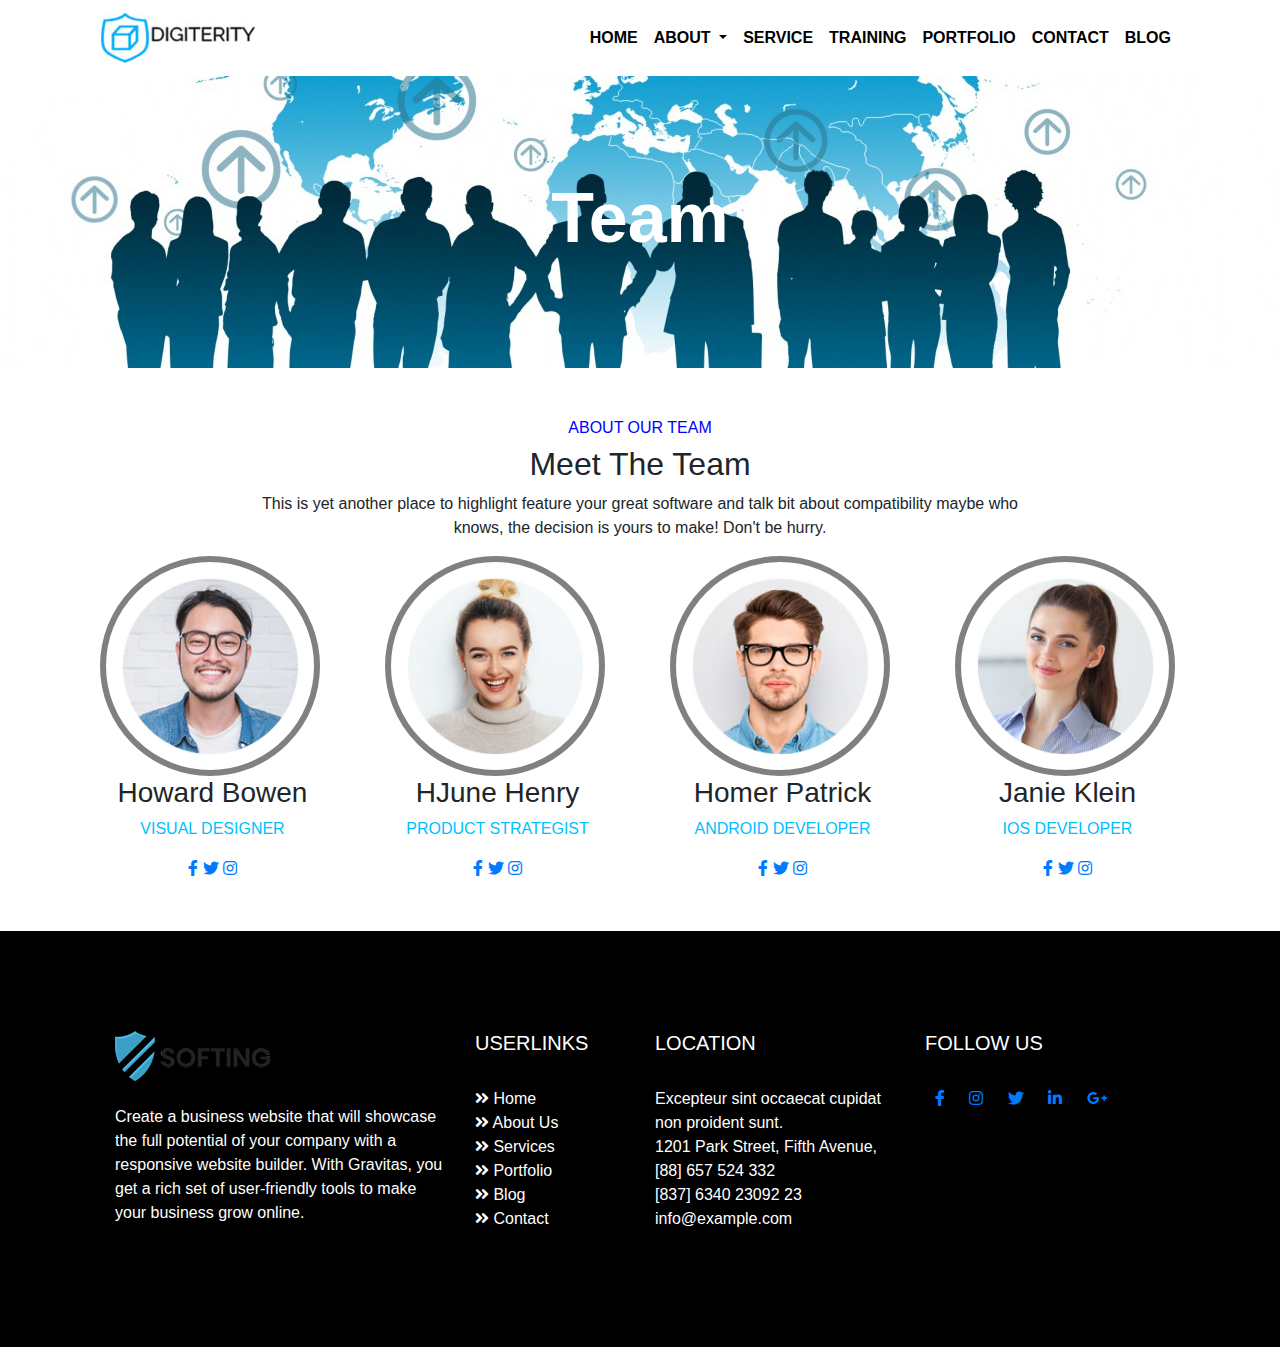
<file: team/index.html>
<!doctype html>
<html lang="en">

<head>
	<!-- Required meta tags -->
	<meta charset="utf-8">
	<meta name="viewport" content="width=device-width, initial-scale=1, shrink-to-fit=no">

	<!-- Bootstrap CSS -->
	<link rel="stylesheet" href="https://use.fontawesome.com/releases/v5.7.2/css/all.css">
	<link rel="stylesheet" href="../css/owl.carousel.min.css">
	<link rel="stylesheet" href="../css/owl.theme.default.min.css">
	<link rel="stylesheet" href="../css/bootstrap.min.css">
	<link rel="stylesheet" href="../css/animate.css">
	<link rel="stylesheet" href="../css/styles.css">

	<title>Team</title>
</head>

<body>
	<header class="sticky">
		<div class="container">
			<nav class="navbar navbar-expand-lg navbar-light">
				<a class="navbar-brand" href="../index.html">
					<img src="../images/logo2.png">
				</a>
				<button class="navbar-toggler" type="button" data-toggle="collapse"
					data-target="#navbarSupportedContent" aria-controls="navbarSupportedContent" aria-expanded="false"
					aria-label="Toggle navigation">
					<span class="navbar-toggler-icon"></span>
				</button>

				<div class="collapse navbar-collapse" id="navbarSupportedContent">
					<ul class="navbar-nav ml-auto">
						<li class="nav-item">
							<a class="nav-link" href="../index.html"><b>HOME</b> <span
									class="sr-only">(current)</span></a>
						</li>
						<li class="nav-item dropdown">
							<a class="nav-link dropdown-toggle" href="#" id="navbarDropdown" role="button"
								data-toggle="dropdown" aria-haspopup="true" aria-expanded="false">
								<b>ABOUT</b>
							</a>
							<div class="dropdown-menu" aria-labelledby="navbarDropdown">
								<a class="dropdown-item active" href="index.html"><b>TEAM</b></a>
								<a class="dropdown-item" href="../about/index.html"><b>ABOUT US</b></a>
								<div class="dropdown-divider"></div>
							</div>
						</li>
						<li class="nav-item">
							<a class="nav-link" href="../service/index.html"><b>SERVICE</b></a>
						</li>
						<li class="nav-item">
							<a class="nav-link" href="../traning/index.html"><b>TRAINING</b></a>
						</li>
						<li class="nav-item">
							<a class="nav-link" href="../portfolio/index.html"><b>PORTFOLIO</b></a>
						</li>
						<li class="nav-item">
							<a class="nav-link" href="../contact/index.html"><b>CONTACT</b></a>
						</li>
						<li class="nav-item">
							<a class="nav-link" href="../blog/index.html"><b>BLOG</b></a>
						</li>

					</ul>
				</div>
			</nav>
		</div>
	</header>
	<section class="team-one text-center">
		<div class="container">
			<h2><b>Team</b></h2>
		</div>
	</section>
	<section class="Team">
		<div class="container">
			<div class="section-title text-center">
				<h6>ABOUT OUR TEAM</h6>
				<h2>Meet The Team</h2>
				<p>This is yet another place to highlight feature your great software and talk bit about compatibility
					maybe who<br> knows, the decision is yours to make! Don't be hurry.</p>
			</div>
			<div class="row">
				<div class="col-md-3">
					<div class="team-member text-center">

						<div>
							<div class="team-im">
								<img class="img-fluid" src="../images/01.jpg">
							</div>
							<h3>Howard Bowen</h3>
							<p>VISUAL DESIGNER</p>
						</div>
						<div class="icon">
							<a href="#"><i class="fab fa-facebook-f"></i></a>
							<a href="#"><i class="fab fa-twitter"></i></i></a>
							<a href="#"><i class="fab fa-instagram"></i></i></a>
						</div>
					</div>

				</div>
				<div class="col-md-3">
					<div class="team-member text-center">
						<div>
							<div class="team-im">
								<img class="img-fluid" src="../images/02.jpg">
							</div>
							<h3>HJune Henry</h3>
							<p>PRODUCT STRATEGIST</p>
						</div>
						<div class="icon">
							<a href="#"><i class="fab fa-facebook-f"></i></a>
							<a href="#"><i class="fab fa-twitter"></i></i></a>
							<a href="#"><i class="fab fa-instagram"></i></i></a>
						</div>
					</div>
				</div>
				<div class="col-md-3">
					<div class="team-member text-center">
						<div>
							<div class="team-im">
								<img class="img-fluid" src="../images/03.jpg">
							</div>
							<h3>Homer Patrick</h3>
							<p>ANDROID DEVELOPER</p>
						</div>
						<div class="icon">
							<a href="#"><i class="fab fa-facebook-f"></i></a>
							<a href="#"><i class="fab fa-twitter"></i></i></a>
							<a href="#"><i class="fab fa-instagram"></i></i></a>
						</div>
					</div>
				</div>
				<div class="col-md-3">
					<div class="team-member text-center">
						<div>
							<div class="team-im">
								<img class="img-fluid" src="../images/04.jpg">
							</div>
							<h3>Janie Klein</h3>
							<p>IOS DEVELOPER</p>
						</div>
						<div class="icon">
							<a href="#"><i class="fab fa-facebook-f"></i></a>
							<a href="#"><i class="fab fa-twitter"></i></i></a>
							<a href="#"><i class="fab fa-instagram"></i></i></a>
						</div>
					</div>
				</div>
			</div>
	</section>
	<a id='toTop'><i class="fas fa-chevron-up"></i></a>
	<footer class="foot">
		<div class="container">
			<div class="row">
				<div class="col-md-4">
					<img src="../images/logo.png"><br><br>
					Create a business website that will showcase the full potential of your company with a responsive
					website builder. With Gravitas, you get a rich set of user-friendly tools to make your business grow
					online.
				</div>
				<div class="col-md-2">
					<h5>USERLINKS</h5><br>
					<ul class="list-unstyled link">
						<li><a href="../index.html"><i class="fas fa-angle-double-right"></i> Home</a></li>
						<li><a href="../about/index.html"><i class="fas fa-angle-double-right"></i> About Us</a></li>
						<li><a href="../service/index.html"><i class="fas fa-angle-double-right"></i> Services</a></li>
						<li><a href="../portfolio/index.html"><i class="fas fa-angle-double-right"></i> Portfolio</a>
						</li>
						<li><a href="../blog/index.html"><i class="fas fa-angle-double-right"></i> Blog</a></li>
						<li><a href="index.html"><i class="fas fa-angle-double-right"></i> Contact</a></li>
					</ul>
				</div>
				<div class="col-md-3">
					<h5>LOCATION</h5><br>
					<p>Excepteur sint occaecat cupidat non proident sunt.<br>1201 Park Street, Fifth Avenue,<br>[88] 657
						524 332<br>[837] 6340 23092 23<br>info@example.com</p>
				</div>
				<div class="col-md-3">
					<h5>FOLLOW US</h5><br>
					<div class="follow">
						<a href="#"><i class="fab fa-facebook-f"></i></a>
						<a href="#"><i class="fab fa-instagram"></i></a>
						<a href="#"><i class="fab fa-twitter"></i></a>
						<a href="#"><i class="fab fa-linkedin-in"></i></a>
						<a href="#"><i class="fab fa-google-plus-g"></i></a>
					</div>
				</div>
			</div>
		</div>
	</footer>


	<!-- Optional JavaScript -->
	<!-- jQuery first, then Popper.js, then Bootstrap JS -->
	<script src="https://code.jquery.com/jquery-2.2.4.min.js"></script>
	<script src="https://cdnjs.cloudflare.com/ajax/libs/popper.js/1.14.3/umd/popper.min.js"></script>
	<script src="https://stackpath.bootstrapcdn.com/bootstrap/4.1.3/js/bootstrap.min.js"></script>
	<script src="../js/owl.carousel.min.js"></script>
	<script>
		$(window).scroll(function () {
			var sticky = $('.sticky'),
				scroll = $(window).scrollTop();
			if (scroll >= 100) sticky.addClass('fixed');
			else sticky.removeClass('fixed');
		});
	</script>
	<script>
		$(window).scroll(function () {
			if ($(this).scrollTop()) {
				$('#toTop').fadeIn();
			} else {
				$('#toTop').fadeOut();
			}
		});

		$("#toTop").click(function () {
			//1 second of animation time
			//html works for FFX but not Chrome
			//body works for Chrome but not FFX
			//This strange selector seems to work universally
			$("html, body").animate({ scrollTop: 0 }, 1000);
		});
	</script>
</body>

</html>
</file>
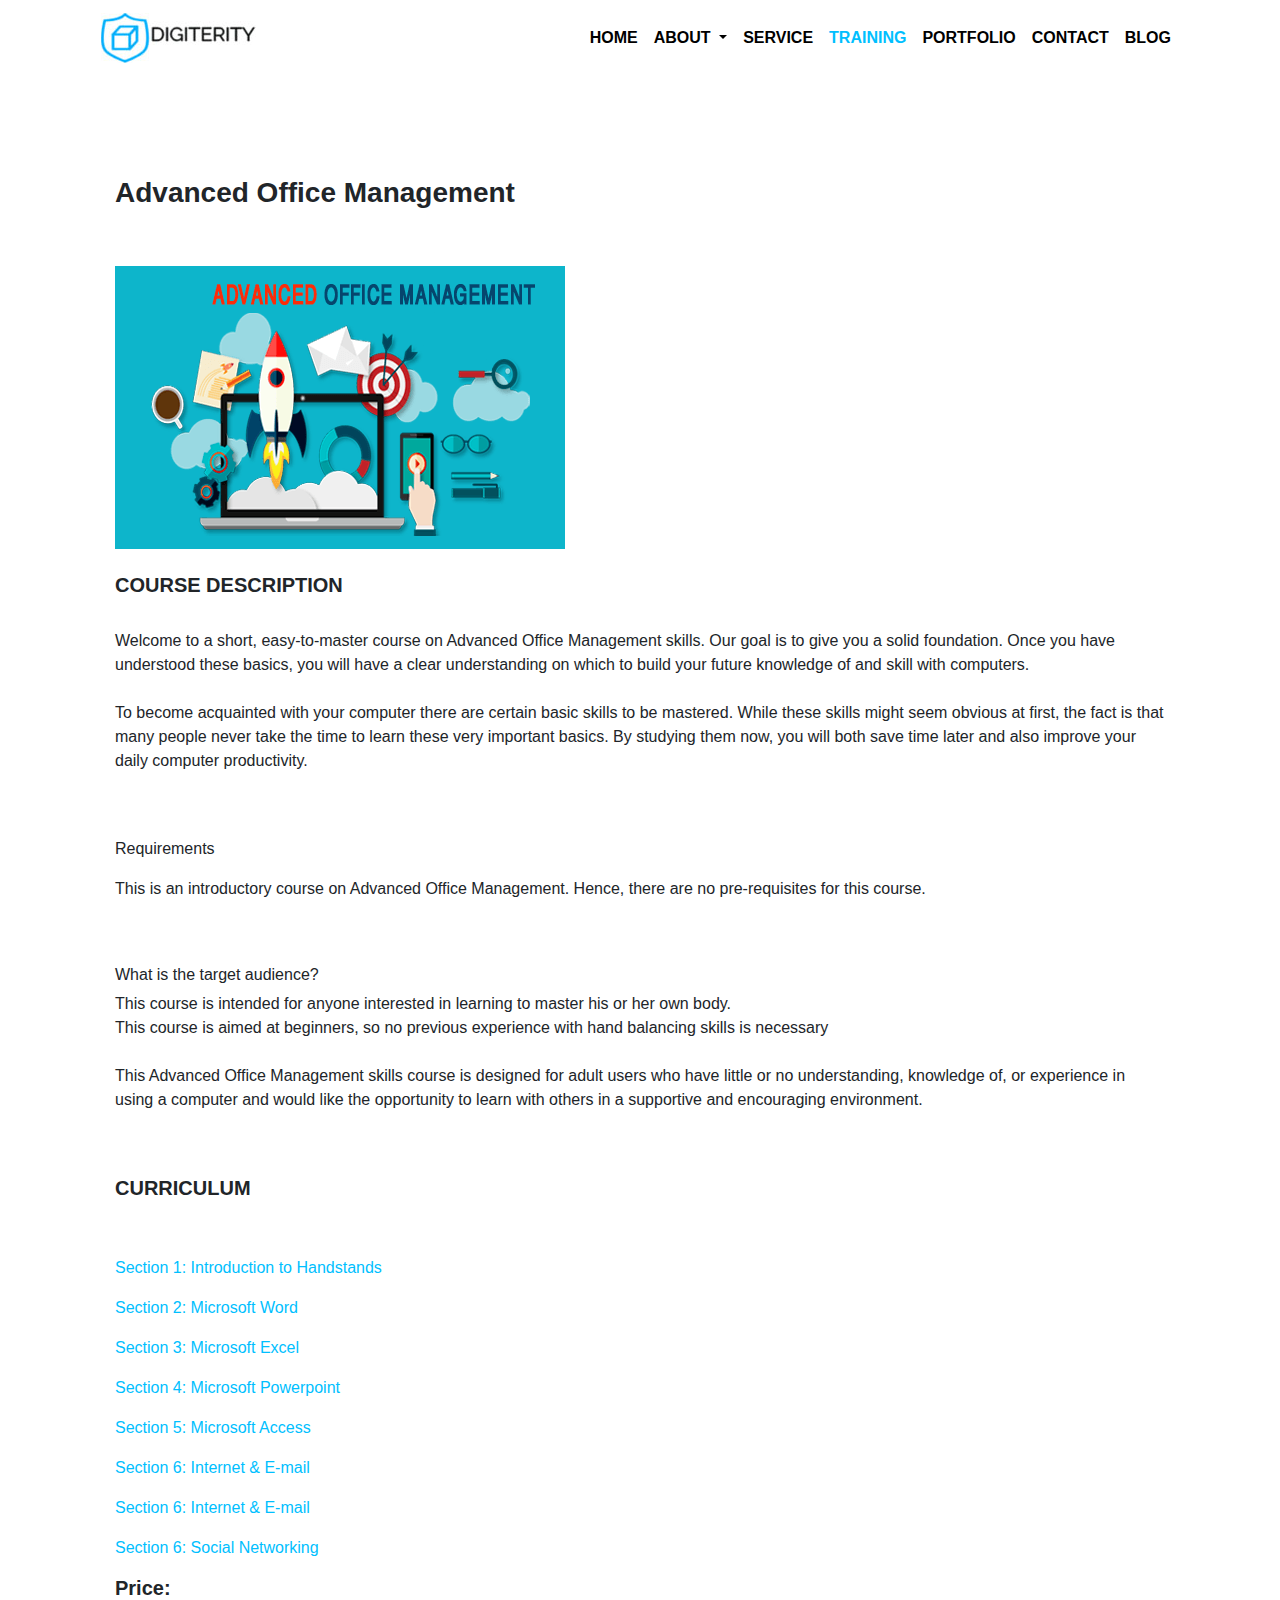
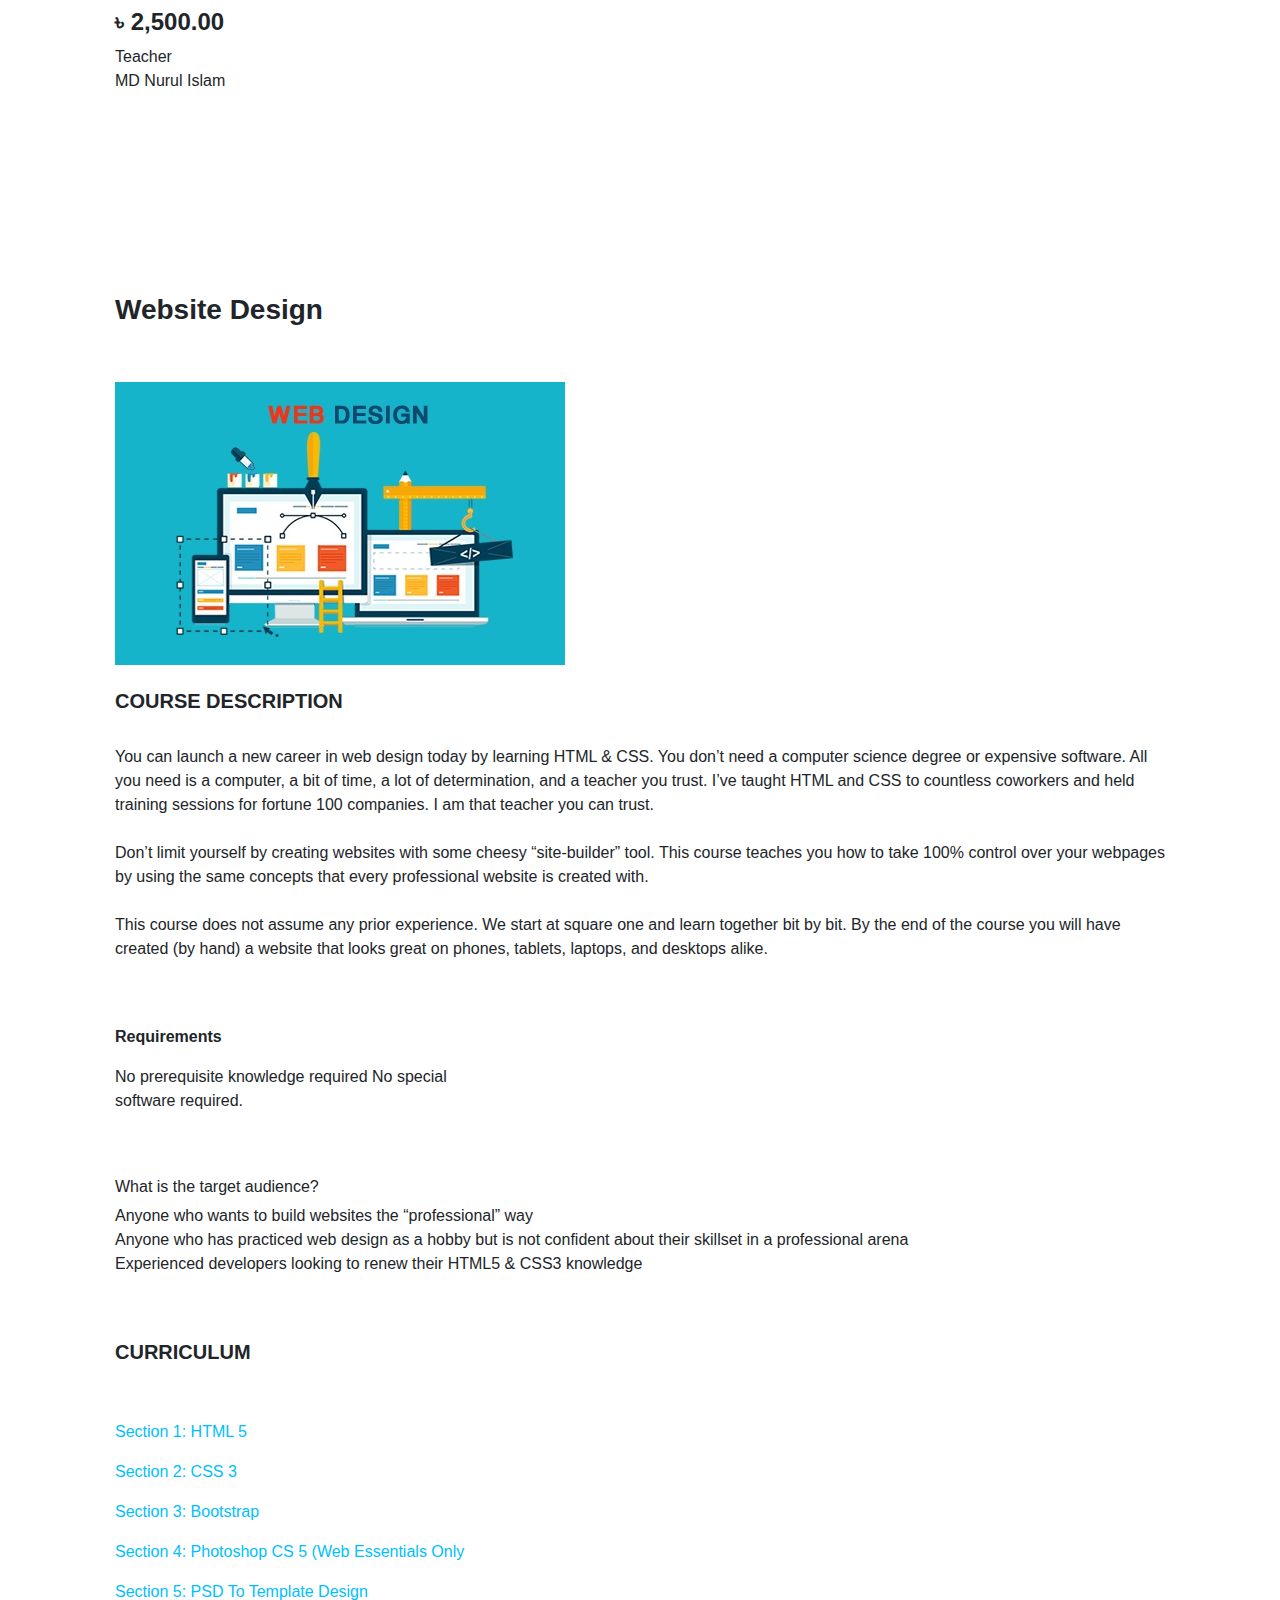
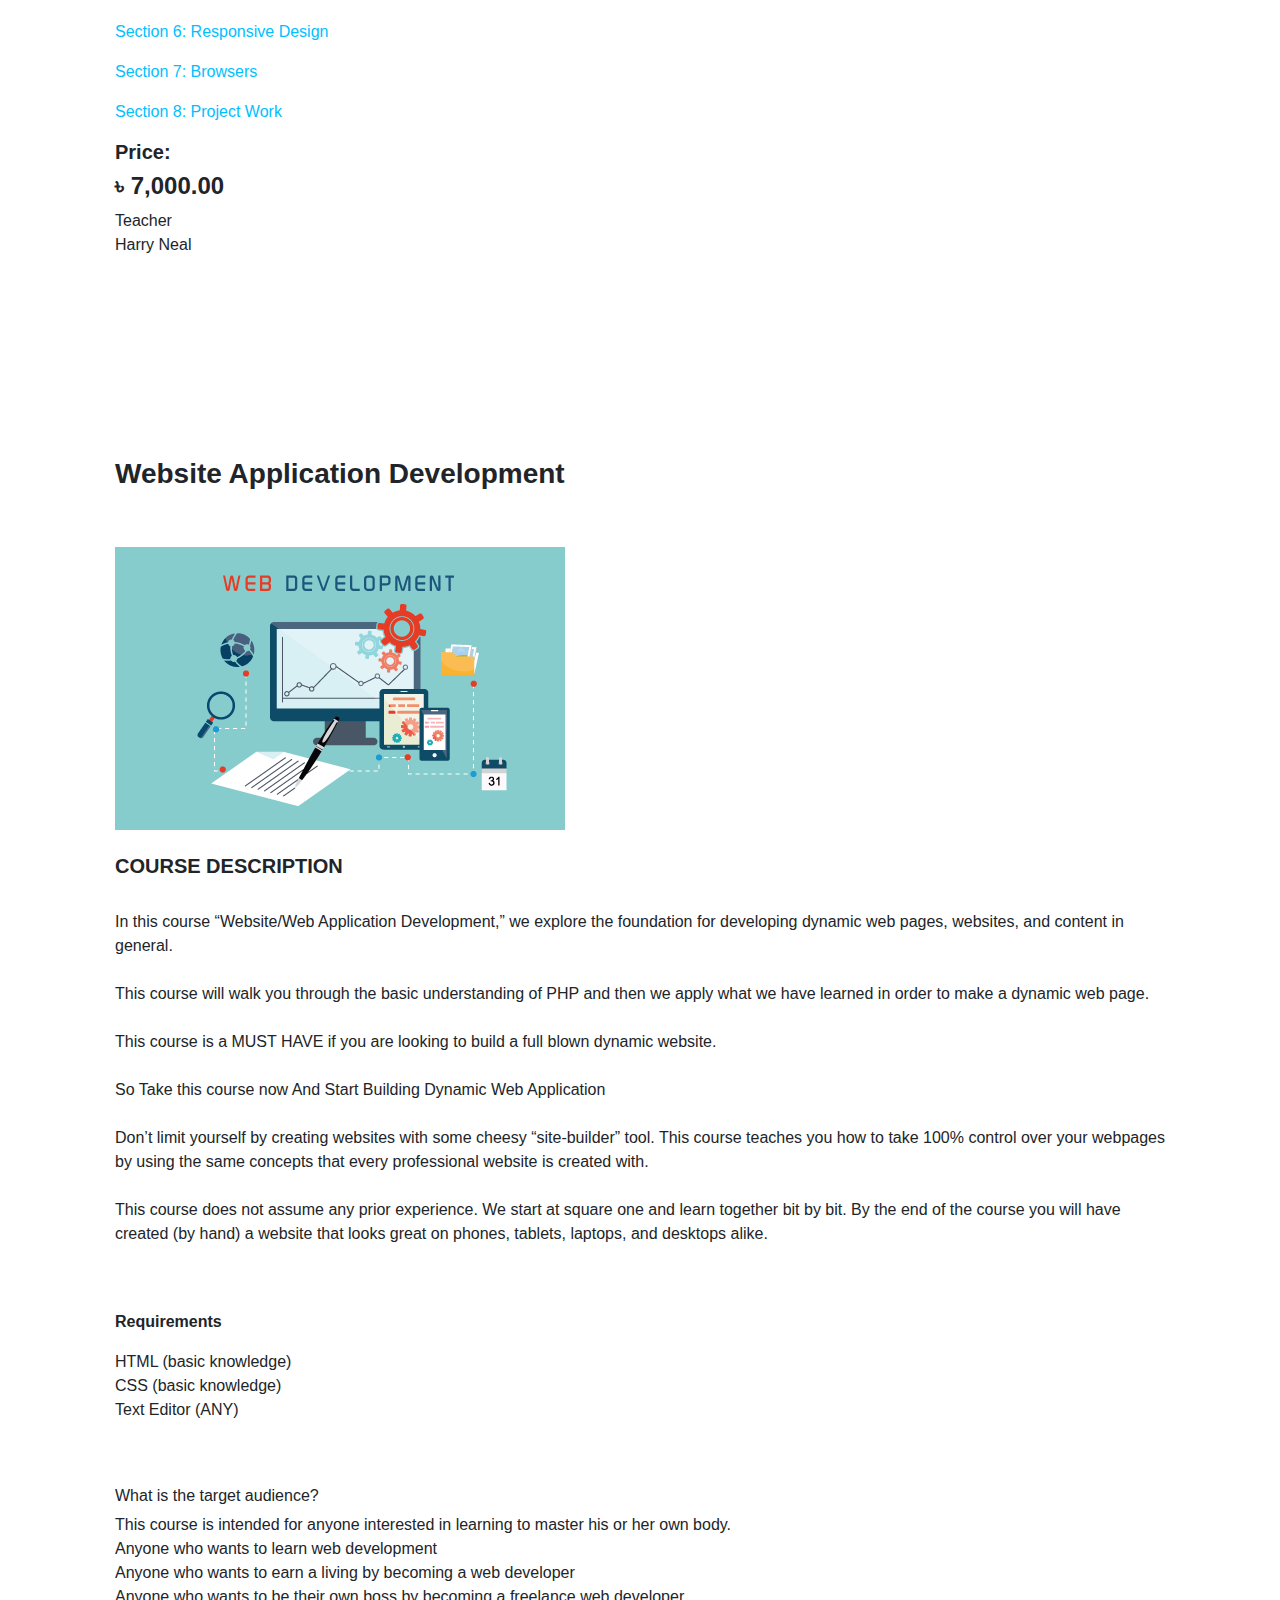
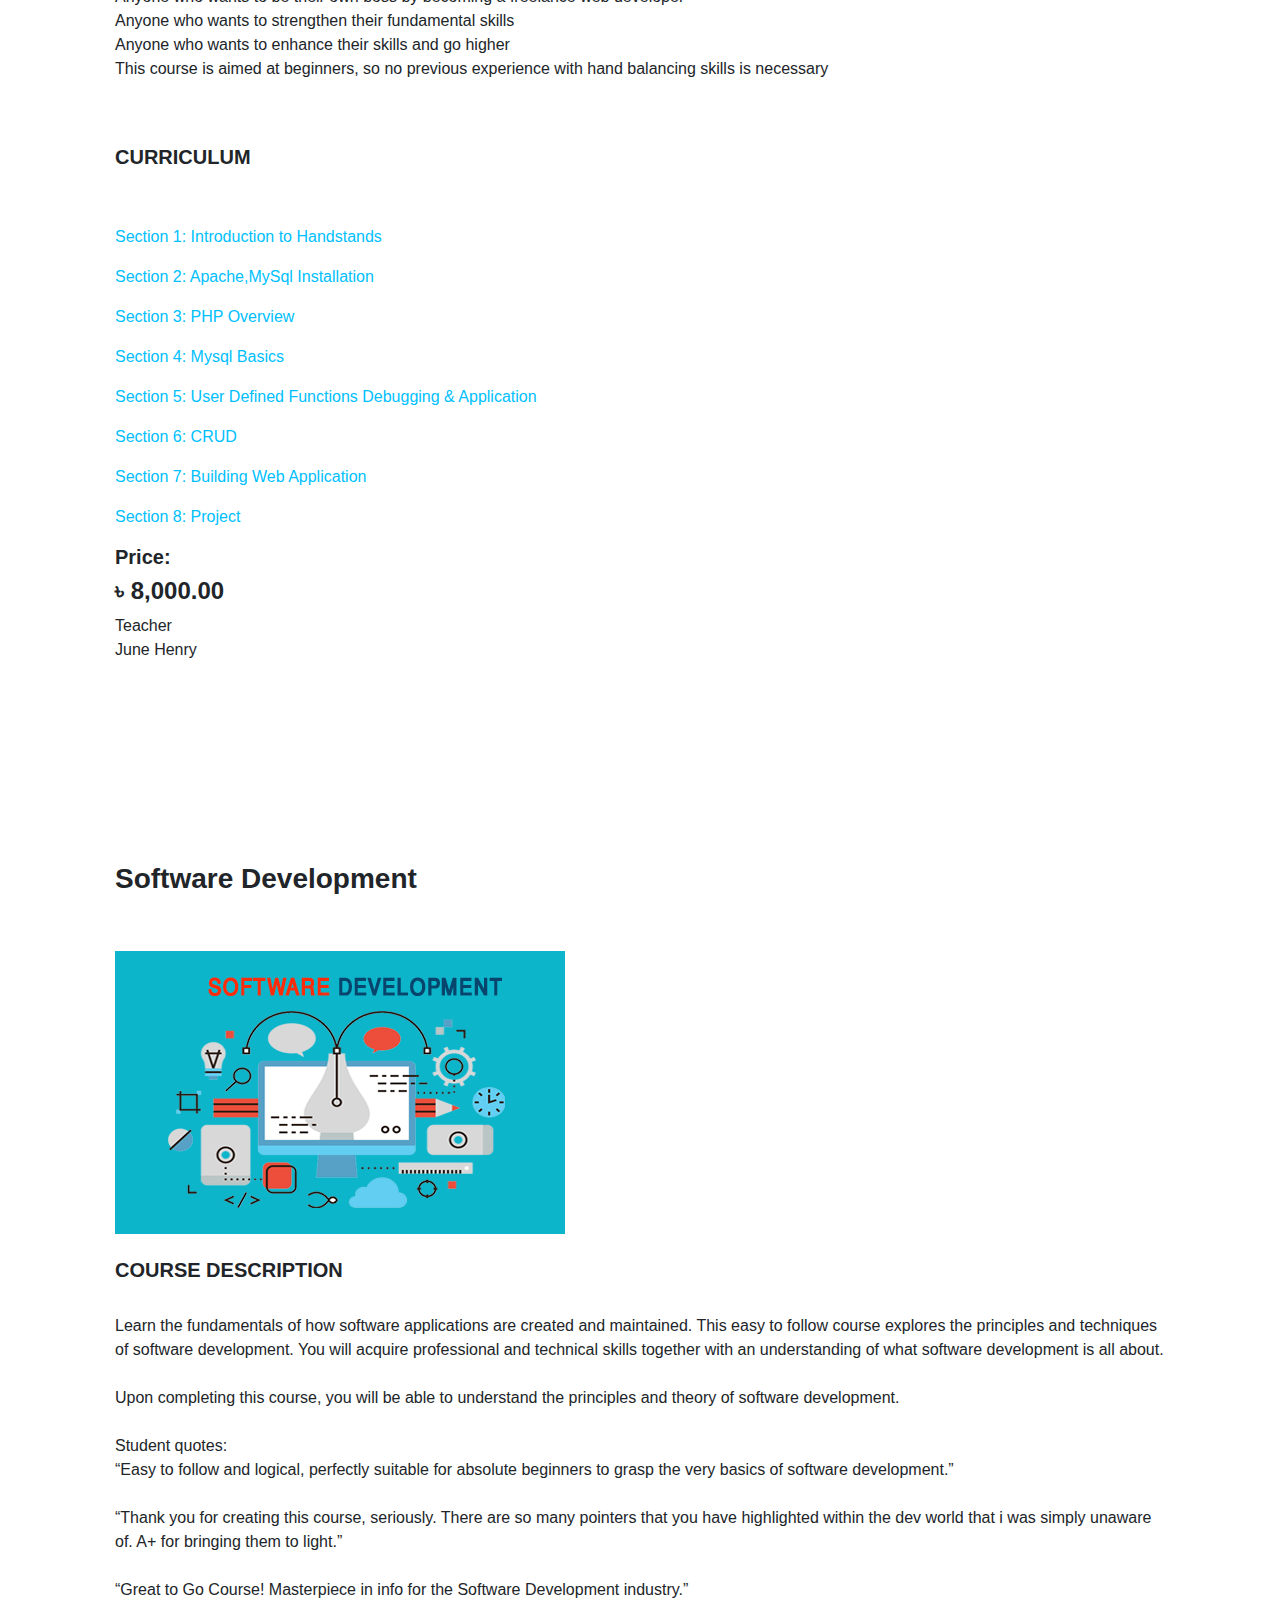
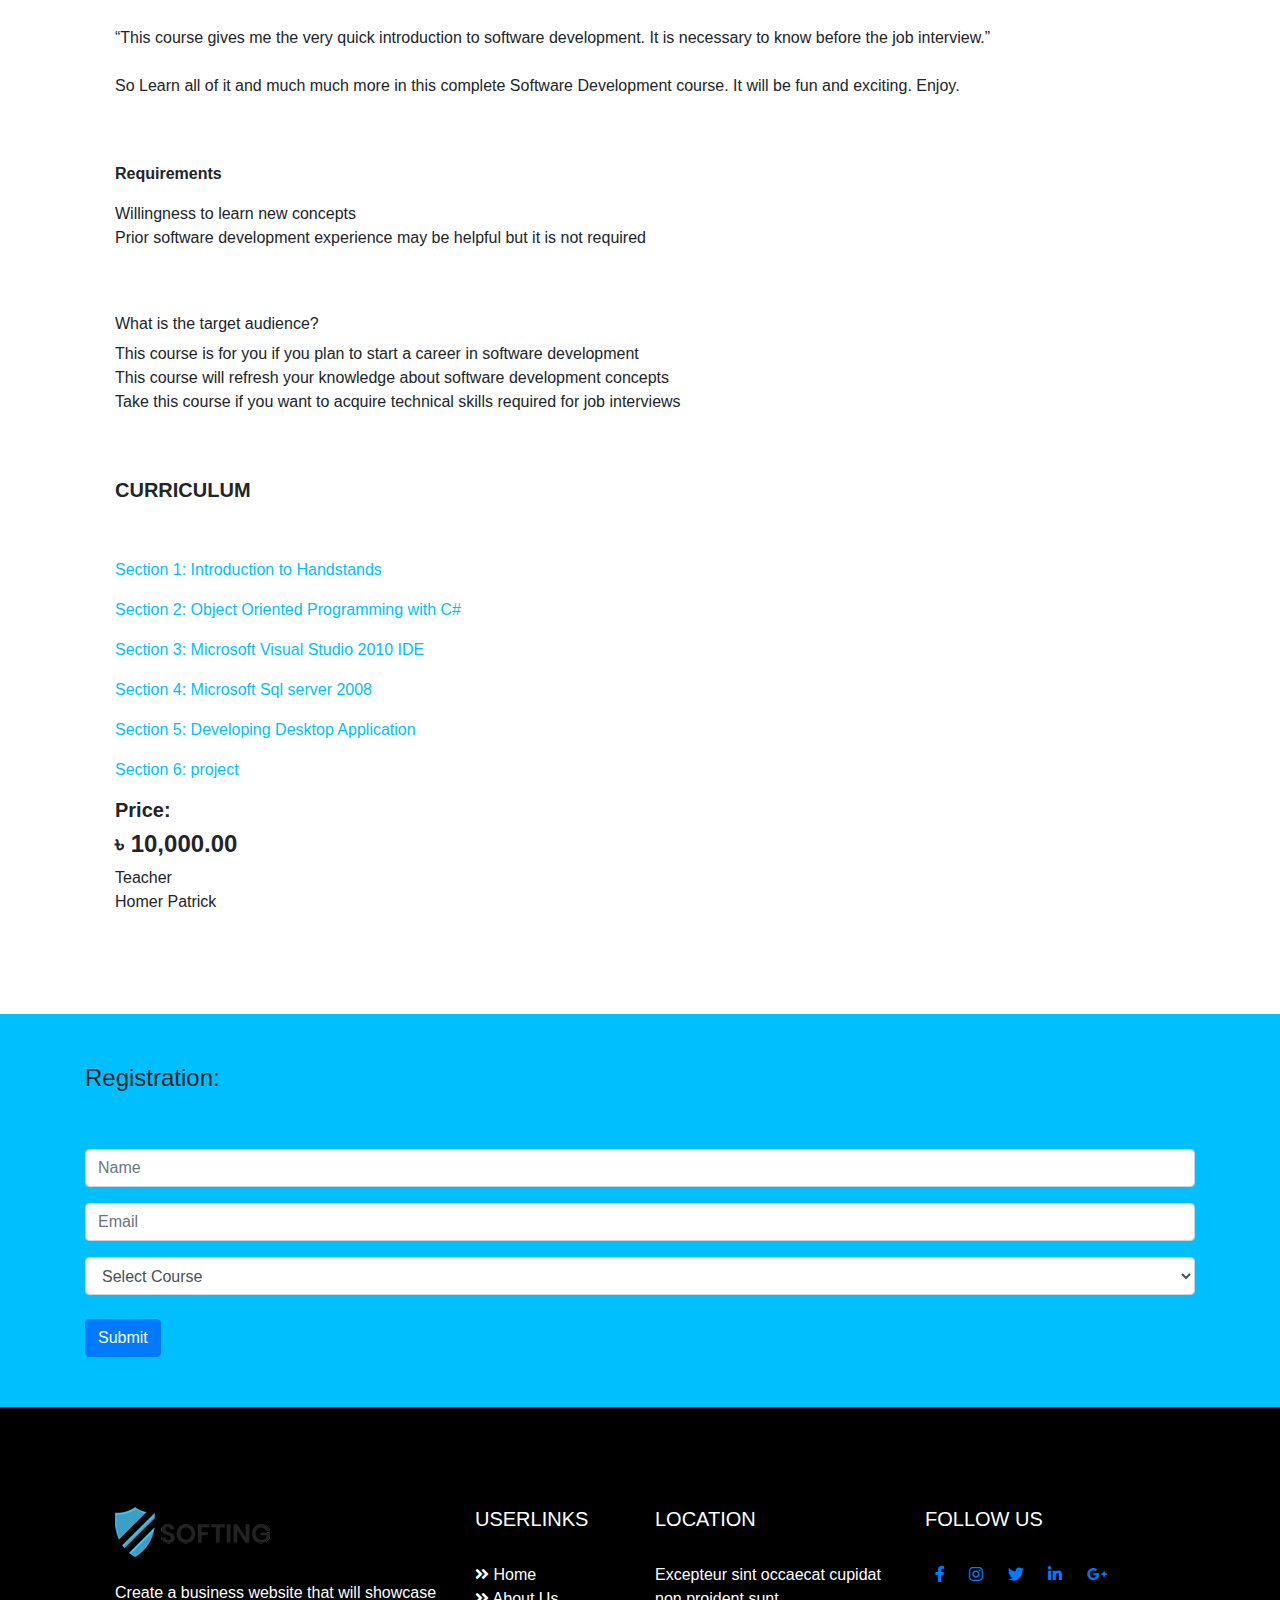
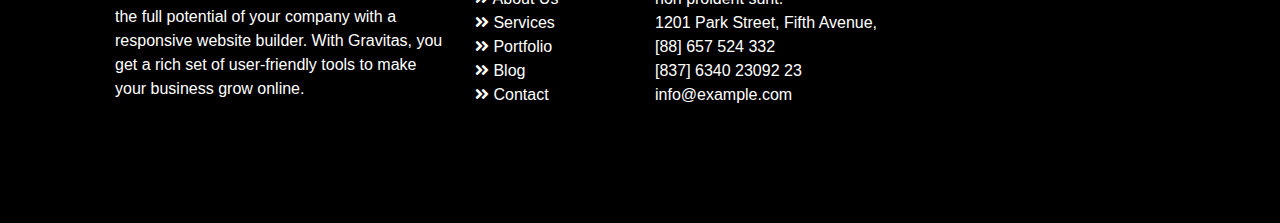
<file: traning/index.html>
<!doctype html>
<html lang="en">

<head>
	<!-- Required meta tags -->
	<meta charset="utf-8">
	<meta name="viewport" content="width=device-width, initial-scale=1, shrink-to-fit=no">

	<!-- Bootstrap CSS -->
	<link rel="stylesheet" href="https://use.fontawesome.com/releases/v5.7.2/css/all.css">
	<link rel="stylesheet" href="../css/owl.carousel.min.css">
	<link rel="stylesheet" href="../css/owl.theme.default.min.css">
	<link rel="stylesheet" href="../css/bootstrap.min.css">
	<link rel="stylesheet" href="../css/animate.css">
	<link rel="stylesheet" href="../css/styles.css">

	<title>Training</title>
</head>

<body>
	<header class="sticky">
		<div class="container">
			<nav class="navbar navbar-expand-lg navbar-light">
				<a class="navbar-brand" href="../index.html">
					<img src="../images/logo2.png">
				</a>
				<button class="navbar-toggler" type="button" data-toggle="collapse"
					data-target="#navbarSupportedContent" aria-controls="navbarSupportedContent" aria-expanded="false"
					aria-label="Toggle navigation">
					<span class="navbar-toggler-icon"></span>
				</button>

				<div class="collapse navbar-collapse" id="navbarSupportedContent">
					<ul class="navbar-nav ml-auto">
						<li class="nav-item">
							<a class="nav-link" href="../index.html"><b>HOME</b> <span
									class="sr-only">(current)</span></a>
						</li>
						<li class="nav-item dropdown">
							<a class="nav-link dropdown-toggle" href="#" id="navbarDropdown" role="button"
								data-toggle="dropdown" aria-haspopup="true" aria-expanded="false">
								<b>ABOUT</b>
							</a>
							<div class="dropdown-menu" aria-labelledby="navbarDropdown">
								<a class="dropdown-item" href="../team/index.html"><b>TEAM</b></a>
								<a class="dropdown-item" href="../about/index.html"><b>ABOUT US</b></a>
								<div class="dropdown-divider"></div>
							</div>
						</li>
						<li class="nav-item">
							<a class="nav-link" href="../service/index.html"><b>SERVICE</b></a>
						</li>
						<li class="nav-item active">
							<a class="nav-link" href="index.html"><b>TRAINING</b></a>
						</li>
						<li class="nav-item">
							<a class="nav-link" href="../portfolio/index.html"><b>PORTFOLIO</b></a>
						</li>
						<li class="nav-item">
							<a class="nav-link" href="../contact/index.html"><b>CONTACT</b></a>
						</li>
						<li class="nav-item">
							<a class="nav-link" href="../blog/index.html"><b>BLOG</b></a>
						</li>

					</ul>
				</div>
			</nav>
		</div>
	</header>
	<section class="advance">
		<div class="container">
			<h3><b>Advanced Office Management</b></h3><br><br>
			<img src="../images/OFFICE-MANAGEMENT-1.png"><br><br>
			<h5><b>COURSE DESCRIPTION</b></h5><br>
			<p>Welcome to a short, easy-to-master course on Advanced Office Management skills. Our goal is to give you a
				solid foundation. Once you have understood these basics, you will have a clear understanding on which to
				build your future knowledge of and skill with computers.<br><br>

				To become acquainted with your computer there are certain basic skills to be mastered. While these
				skills might seem obvious at first, the fact is that many people never take the time to learn these very
				important basics. By studying them now, you will both save time later and also improve your daily
				computer productivity.</p><br><br>
			<p>Requirements</p>
			<p>This is an introductory course on Advanced Office Management. Hence, there are no pre-requisites for this
				course.</p><br><br>
			<h6>What is the target audience?</h6>
			<p>This course is intended for anyone interested in learning to master his or her own body.<br>
				This course is aimed at beginners, so no previous experience with hand balancing skills is
				necessary<br><br>
				This Advanced Office Management skills course is designed for adult users who have little or no
				understanding, knowledge of, or experience in using a computer and would like the opportunity to learn
				with others in a supportive and encouraging environment.</p><br><br>
			<h5><b>CURRICULUM</b></h5><br><br>
			<p class="curr">Section 1: Introduction to Handstands</p>
			<p class="curr">Section 2: Microsoft Word</p>
			<p class="curr">Section 3: Microsoft Excel</p>
			<p class="curr">Section 4: Microsoft Powerpoint</p>
			<p class="curr">Section 5: Microsoft Access</p>
			<p class="curr">Section 6: Internet & E-mail</p>
			<p class="curr">Section 6: Internet & E-mail</p>
			<p class="curr">Section 6: Social Networking</p>
			<h5><b>Price:</b></h5>
			<h4><b>৳ 2,500.00</b></h4>
			<i class="fa-icon-stm_icon_teacher"></i>
			Teacher<br>
			MD Nurul Islam
		</div>
	</section>
	<section class="web-design">
		<div class="container">
			<h3><b>Website Design</b></h3><br><br>
			<img src="../images/web-design.jpg"><br><br>
			<h5><b>COURSE DESCRIPTION</b></h5><br>
			<p>You can launch a new career in web design today by learning HTML & CSS. You don’t need a computer science
				degree or expensive software. All you need is a computer, a bit of time, a lot of determination, and a
				teacher you trust. I’ve taught HTML and CSS to countless coworkers and held training sessions for
				fortune 100 companies. I am that teacher you can trust.<br><br>

				Don’t limit yourself by creating websites with some cheesy “site-builder” tool. This course teaches you
				how to take 100% control over your webpages by using the same concepts that every professional website
				is created with.<br><br>

				This course does not assume any prior experience. We start at square one and learn together bit by bit.
				By the end of the course you will have created (by hand) a website that looks great on phones, tablets,
				laptops, and desktops alike.</p><br><br>
			<p><b>Requirements</b></p>
			<p>No prerequisite knowledge required
				No special <br> software required.</p><br><br>
			<h6>What is the target audience?</h6>
			<p>Anyone who wants to build websites the “professional” way<br>
				Anyone who has practiced web design as a hobby but is not confident about their skillset in a
				professional arena<br>
				Experienced developers looking to renew their HTML5 & CSS3 knowledge</p><br><br>
			<h5><b>CURRICULUM</b></h5><br><br>
			<p class="curr">Section 1: HTML 5</p>
			<p class="curr">Section 2: CSS 3</p>
			<p class="curr">Section 3: Bootstrap</p>
			<p class="curr">Section 4: Photoshop CS 5 (Web Essentials Only</p>
			<p class="curr">Section 5: PSD To Template Design</p>
			<p class="curr">Section 6: Responsive Design</p>
			<p class="curr">Section 7: Browsers</p>
			<p class="curr">Section 8: Project Work</p>
			<h5><b>Price:</b></h5>
			<h4><b>৳ 7,000.00</b></h4>
			<i class="fa-icon-stm_icon_teacher"></i>
			Teacher<br>
			Harry Neal
		</div>
	</section>
	<section class="web-develop">
		<div class="container">
			<h3><b>Website Application Development</b></h3><br><br>
			<img src="../images/SmallBanner_2-1.png"><br><br>
			<h5><b>COURSE DESCRIPTION</b></h5><br>
			<p>In this course “Website/Web Application Development,” we explore the foundation for developing dynamic
				web pages, websites, and content in general.<br><br>

				This course will walk you through the basic understanding of PHP and then we apply what we have learned
				in order to make a dynamic web page.<br><br>

				This course is a MUST HAVE if you are looking to build a full blown dynamic website.<br><br>

				So Take this course now And Start Building Dynamic Web Application<br><br>

				Don’t limit yourself by creating websites with some cheesy “site-builder” tool. This course teaches you
				how to take 100% control over your webpages by using the same concepts that every professional website
				is created with.<br><br>

				This course does not assume any prior experience. We start at square one and learn together bit by bit.
				By the end of the course you will have created (by hand) a website that looks great on phones, tablets,
				laptops, and desktops alike.</p><br><br>
			<p><b>Requirements</b></p>
			<p>HTML (basic knowledge)<br>
				CSS (basic knowledge)<br>
				Text Editor (ANY)</p><br><br>
			<h6>What is the target audience?</h6>
			<p>This course is intended for anyone interested in learning to master his or her own body.<br>
				Anyone who wants to learn web development<br>
				Anyone who wants to earn a living by becoming a web developer<br>
				Anyone who wants to be their own boss by becoming a freelance web developer<br>
				Anyone who wants to strengthen their fundamental skills<br>
				Anyone who wants to enhance their skills and go higher<br>
				This course is aimed at beginners, so no previous experience with hand balancing skills is necessary</p>
			<br><br>
			<h5><b>CURRICULUM</b></h5><br><br>
			<p class="curr">Section 1: Introduction to Handstands</p>
			<p class="curr">Section 2: Apache,MySql Installation</p>
			<p class="curr">Section 3: PHP Overview</p>
			<p class="curr">Section 4: Mysql Basics</p>
			<p class="curr">Section 5: User Defined Functions Debugging & Application</p>
			<p class="curr">Section 6: CRUD</p>
			<p class="curr">Section 7: Building Web Application</p>
			<p class="curr">Section 8: Project</p>
			<h5><b>Price:</b></h5>
			<h4><b>৳ 8,000.00</b></h4>
			<i class="fa-icon-stm_icon_teacher"></i>
			Teacher<br>
			June Henry
		</div>
	</section>
	<section class="soft">
		<div class="container">
			<h3><b>Software Development</b></h3><br><br>
			<img src="../images/SOFTWARE-DEVELOPMENT1-1.png"><br><br>
			<h5><b>COURSE DESCRIPTION</b></h5><br>
			<p>Learn the fundamentals of how software applications are created and maintained. This easy to follow
				course explores the principles and techniques of software development. You will acquire professional and
				technical skills together with an understanding of what software development is all about.<br><br>

				Upon completing this course, you will be able to understand the principles and theory of software
				development.<br><br>

				Student quotes:<br>

				“Easy to follow and logical, perfectly suitable for absolute beginners to grasp the very basics of
				software development.”<br><br>

				“Thank you for creating this course, seriously. There are so many pointers that you have highlighted
				within the dev world that i was simply unaware of. A+ for bringing them to light.”<br><br>

				“Great to Go Course! Masterpiece in info for the Software Development industry.”<br><br>

				“This course gives me the very quick introduction to software development. It is necessary to know
				before the job interview.”<br><br>

				So Learn all of it and much much more in this complete Software Development course. It will be fun and
				exciting. Enjoy.</p><br><br>
			<p><b>Requirements</b></p>
			<p>Willingness to learn new concepts<br>
				Prior software development experience may be helpful but it is not required</p><br><br>
			<h6>What is the target audience?</h6>
			<p>This course is for you if you plan to start a career in software development<br>
				This course will refresh your knowledge about software development concepts<br>
				Take this course if you want to acquire technical skills required for job interviews</p><br><br>
			<h5><b>CURRICULUM</b></h5><br><br>
			<p class="curr">Section 1: Introduction to Handstands</p>
			<p class="curr">Section 2: Object Oriented Programming with C#</p>
			<p class="curr">Section 3: Microsoft Visual Studio 2010 IDE</p>
			<p class="curr">Section 4: Microsoft Sql server 2008</p>
			<p class="curr">Section 5: Developing Desktop Application</p>
			<p class="curr">Section 6: project</p>
			<h5><b>Price:</b></h5>
			<h4><b>৳ 10,000.00</b></h4>
			<i class="fa-icon-stm_icon_teacher"></i>
			Teacher<br>
			Homer Patrick
		</div>
	</section>
	<section class="traning">
		<div class="container">
			<h4>Registration:</h4><br><br>
			<form>
				<div class="form-group">

					<input type="email" class="form-control" id="exampleInputEmail1" aria-describedby="emailHelp"
						placeholder="Name">

				</div>
				<div class="form-group">

					<input type="email" class="form-control" placeholder="Email">
				</div>
				<select class="form-control">
					<option>Select Course</option>
					<option>Advanced Office Management</option>
					<option>Website Design</option>
					<option>Website Application Development</option>
					<option>Graphic Design</option>
					<option>Software Development</option>
				</select><br>
				<button type="submit" class="btn btn-primary">Submit</button>
			</form>
		</div>
	</section>
	<a id='toTop'><i class="fas fa-chevron-up"></i></a>
	<footer class="foot">
		<div class="container">
			<div class="row">
				<div class="col-md-4">
					<img src="../images/logo.png"><br><br>
					Create a business website that will showcase the full potential of your company with a responsive
					website builder. With Gravitas, you get a rich set of user-friendly tools to make your business grow
					online.
				</div>
				<div class="col-md-2">
					<h5>USERLINKS</h5><br>
					<ul class="list-unstyled link">
						<li><a href="../index.html"><i class="fas fa-angle-double-right"></i> Home</a></li>
						<li><a href="../about/index.html"><i class="fas fa-angle-double-right"></i> About Us</a></li>
						<li><a href="../service/index.html"><i class="fas fa-angle-double-right"></i> Services</a></li>
						<li><a href="../portfolio/index.html"><i class="fas fa-angle-double-right"></i> Portfolio</a>
						</li>
						<li><a href="../blog/index.html"><i class="fas fa-angle-double-right"></i> Blog</a></li>
						<li><a href="index.html"><i class="fas fa-angle-double-right"></i> Contact</a></li>
					</ul>
				</div>
				<div class="col-md-3">
					<h5>LOCATION</h5><br>
					<p>Excepteur sint occaecat cupidat non proident sunt.<br>1201 Park Street, Fifth Avenue,<br>[88] 657
						524 332<br>[837] 6340 23092 23<br>info@example.com</p>
				</div>
				<div class="col-md-3">
					<h5>FOLLOW US</h5><br>
					<div class="follow">
						<a href="#"><i class="fab fa-facebook-f"></i></a>
						<a href="#"><i class="fab fa-instagram"></i></a>
						<a href="#"><i class="fab fa-twitter"></i></a>
						<a href="#"><i class="fab fa-linkedin-in"></i></a>
						<a href="#"><i class="fab fa-google-plus-g"></i></a>
					</div>
				</div>
			</div>
		</div>
	</footer>


	<!-- Optional JavaScript -->
	<!-- jQuery first, then Popper.js, then Bootstrap JS -->
	<script src="https://code.jquery.com/jquery-2.2.4.min.js"></script>
	<script src="https://cdnjs.cloudflare.com/ajax/libs/popper.js/1.14.3/umd/popper.min.js"></script>
	<script src="https://stackpath.bootstrapcdn.com/bootstrap/4.1.3/js/bootstrap.min.js"></script>
	<script src="../js/owl.carousel.min.js"></script>
	<script>
		$(window).scroll(function () {
			var sticky = $('.sticky'),
				scroll = $(window).scrollTop();
			if (scroll >= 100) sticky.addClass('fixed');
			else sticky.removeClass('fixed');
		});
	</script>
	<script>
		$(window).scroll(function () {
			if ($(this).scrollTop()) {
				$('#toTop').fadeIn();
			} else {
				$('#toTop').fadeOut();
			}
		});

		$("#toTop").click(function () {
			//1 second of animation time
			//html works for FFX but not Chrome
			//body works for Chrome but not FFX
			//This strange selector seems to work universally
			$("html, body").animate({ scrollTop: 0 }, 1000);
		});
	</script>
</body>

</html>
</file>
<file: css/styles.css>
.fixed {
	background:white;
	position:fixed;
	top:0px;
	left:0px;
	width:100%;
	z-index:999;
}
.dropdown:hover> .dropdown-menu{
	display:block;
}
.navi .navbar .btn-primary{
	background-color:#00BFFF;
	border-radius:22px;
	border:2px solid #00BFFF;
}
.navi .navbar .btn-primary:hover{
	border:2px solid #00BFFF;
	background-color:white;
	color:#00BFFF;
}
.navbar-light .navbar-nav .nav-link{
	color:black;
}
.navbar-light .navbar-nav .active> .nav-link{
	color:#00BFFF;
	*text-decoration:underline
}
.navbar-light .navbar-nav .nav-link:hover{
	color:#00BFFF;
}
.dropdown .nav-link:hover{
	display:dropdown-item;
}


.owl-theme .owl-dots, .owl-theme .owl-nav {
	display:none;
}
.home-one{
	background-image:url(../images/Software-Company-in-Trivandrum.jpg);
	background-attachment:fixed;
	position:relative;
}
.home-one:before{
	content:'';
	position:absolute;
	background-color:#00BFFF;
	opacity:0.7;
	top:0px;
	left:0px;
	height:100%;
	width:100%;
}
.home-one .section-title{
	position:absolute;
	top:30%;
	color:white;
}
.home-one .section-title h1{
	font-size:60px;
}
.home-one .section-title button{
	height:50px;
	width:200px;
	background-color:#F0F0F0;
	border:2px solid white;
	border-radius:50px;
	color:#00BFFF;
}

.home-one .section-title button:hover{
	color:white;
	background-color:#00FFFF;
	border:2px solid #F0F0F0;
}
.company{
	padding:100px;
}
.company .owl-theme .item{
	height:70px;
	width:100px;
	line-height:70px;
	margin-top:30px;
}
.project{
	padding:150px;
}
.project .owl-theme .item{
	*height:350px;
	*width:300px;
}
.foot{
	background-color:black;
	padding:100px;
	color:white;
}
.foot .link a{
	color:white;
}
.foot .link a:hover{
	color:#00BFFF;
	text-decoration:none; 
}
.foot .follow a{
	padding:10px;
}
.feature .media .in{
	height:70px;
	width:70px;
	border:1px solid #00BFFF;
	border-radius:50%;
	line-height:70px;
	background-color:#00BFFF;
	color:white;
	font-size:30px;
}
.feature{
	background-color:#E8E8E8;
	padding:100px;
}
..feature:before{
	content:'';
	position:
}
.media{
	background-color:#E8E8E8;
	padding:20px;
}
.feature .media h5{
	color:#00BFFF;
}
.media-body{
	margin-left:30px;
}
#toTop{
	
	right:40px;
	bottom:50px;
	padding:20px 20px;
	color:white;
	background-color:#00BFFF;
	position:fixed;
	display:none;
}

.about-one{
	background-image:url(../images/contact-us-01-hero-bg.jpg);
	background-size:cover;
	background-repeat:no-repeat;
	padding:150px;
	background-position:center center;
	color:white;
	
}
.about-two{
	padding:100px 0px;
} 
.about-two .section-title h6{
	color:#00BFFF;
}
.about-two .year{
	font-size:150px;
	color:#E9967A;
}
.about-two .success{
	padding-top:80px;
	font-size:20px;
}
.about-single{
-webkit-box-shadow: 0px 4px 26px 0px rgba(145,118,145,1);
-moz-box-shadow: 0px 4px 26px 0px rgba(145,118,145,1);
box-shadow: 0px 4px 26px 0px rgba(145,118,145,1);
}
.about-two .about-single{
	padding:50px 20px;
}
.about-single img{
	padding:30px;
}
.about-single button{
	background-color:white;
	color:#00BFFF;
}
.about-single:hover{
	
}
.about-three{
	padding:100px;
}
.about-three .media{
	background-color:white;
}
.about-three .media .media-body h5{
	color:#00BFFF;
	font-size:25px;
}
.about-three .media p{
	font-size:15px;
	color:#989898;
}
.about-four{
	background-color:#00BFFF;
	color:white;
	padding:70px;
}
.about-four .counter{
	font-size:50px;
}
.contact{
	background-image:url(../images/title-bar-01-bg.jpg);
	padding:100px;
	color:#00BFFF;
}
.msg .msg-single{
	padding-top:50px;
	font-weight:bold;
}
.msg .msg-single a{
	color:#00BFFF;
	text-decoration:none;
}
.msg .msg-single p{
	color:#00BFFF;
}
.msg{
	padding:100px;
}
.msg i{
	font-size:40px;
	color:#00BFFF;
}
.frm{
	padding-bottom:100px;
}
.frm .form-control{
	border-radius:30px;
}
.frm button{
	border-radius:30px;
	background-color:
}
.blog{
	background-color:black;
	padding:100px;
	color:white;
}
.blog-midia{
	padding:150px 0px;
}
.blog-midia .media{
	background-color:white;
}
.blog-one{
	padding:100px;
}
.work{
	padding:100px;
}
.pass{
	padding:100px;
}
.command{
	padding:100px;
}
.programming{
	padding:100px;
}
.web{
	padding:100px;
}
.advance{
	padding:100px;
}
.web-design{
	padding:100px;
}
.web-develop{
	padding:100px;
}
.soft{
	padding:100px;
}
.traning{
	padding:50px;
	background-color:#00BFFF;
}
.curr{
	color:#00BFFF;
}
.portfolio{
	padding:100px;
	background-color:#00BFFF;
	color:white;
}
.portfolio-one{
	padding:100px;
}
.service{
	background-image:url(../images/services.jpg);
	color:white;
	*font-size:50px;
	padding:200px;
	
}
.service-zero{
	background-color:#F0F0F0;
	padding:100px;
}
.service-zero i{
	font-size:70px;
	color:#00BFFF;
}
.service-single{
	padding:50px;
	position:relative;
	background-color:white;
	margin-bottom:30px;
	-webkit-box-shadow: -1px 0px 16px 0px rgba(199,187,199,1);
-moz-box-shadow: -1px 0px 16px 0px rgba(199,187,199,1);
box-shadow: -1px 0px 16px 0px rgba(199,187,199,1);
}
.service-single img{
	height:100px;
	width:150px;
	margin-bottom:20px;
}
.service-info{
	position:absolute;
	padding:50px;
	transform:scale(0,0);
	transition:0.0s;
	color:white;
	background-color:#00BFFF;
}
.service-single:hover{
	background-color:#00BFFF;
}
.service-single:hover .service-info{
	color:white;
	height:100%;
	width:100%;
	top:0px;
	bottom:0px;
	right:0px;
	transform:scale(1,1);
	transition:0.0s;
}
.service-single a{
	color:black;
}
.service-single h5{
	height:48px;
}
.service-single:hover i{
	color:white;
}
.service-one {
	padding:100px;
	
}
.service-one .media{
	background-color:white;
}
.service-one .media h5{
	font-size:40px;
	color:#00BFFF;
}
.tell{
	background-color:#00BFFF;
	padding:100px;
	color:white;
}
.tell .client{
	padding:100px;
	border:1px solid white;
	border-radius:10px;
}
.tell .client td{
	height:100px;
	width:200px;
}
.tell-us{
	background-color:white;
	padding:50px;
}
.tell-us button{
	background-color:#009933;
	border:1px solid #009933;
}
.team-one{
	background-image:url(../images/Company-KteamV2-1210x423.jpg);
	padding:100px;
}
.team-one h2{
	font-size:70px;
	color:white;
}
.Team{
	padding:50px 50px;
}
.Team .section-title h6{
	color:blue;
}
.team-member{
	*padding:30px 30px;
}
.Team .team-member p{
	color:#00BFFF;
}
.Team .team-member .team-im{
	height:220px;
	width:220px;
	border:6px  solid gray;
	margin-left:15px;
	border-radius:50%;
	
}
.team-im img{
	border-radius:50%;
	padding:15px;
	transition:0.3;
}
.team-member:hover .team-im{
	border:6px solid #00BFFF;;
	
	
}
.team-member:hover .team-im img{
	transform:scale(0.9,0.9);
	transition:0.5s;
}
.grid .element-item img{
	width:100%;
	margin-bottom:20px;
}
.app-one{
	background-color:black;
	color:white;
	padding:50px 0px;
	text-align:center;
}
.app-two{
	padding:100px 0px;
}
.app-single{
	position:relative;
}
.app-info{
	position: absolute;
    transform: translateY(-50%);
    background: #fff;
    width: 80%;
	padding:30px 10px;
    left: 10%;
	-webkit-box-shadow: -1px 0px 16px 0px rgba(199,187,199,1);
-moz-box-shadow: -1px 0px 16px 0px rgba(199,187,199,1);
box-shadow: -1px 0px 16px 0px rgba(199,187,199,1);
}

.app-single .app-img{
	overflow:hidden;
}
.app-single:hover .app-info{
	background-color:#00BFFF;
	color:white;
}
.app-single:hover img{
	transform:scale(1.2);
	transition:1s;
    transition-duration: 0.5s, 1s;
}
@media only screen and (max-width: 600px) {
	.home-one .section-title h1 {
		font-size:16px;
	}
	.home-one{
		height:300px;
	}
	.home-one img{
		display:none;
	}
} 
.our-work .owl-theme .owl-dots, .owl-theme .owl-nav{
	display:block;
}

.owl-theme .owl-dots .owl-dot span{
	background-image:url(../images/shell.png);
	width:150px;
    height:80px;
    margin:0px;
    *background:none;
    display: block;
    transition: opacity .2s ease;
	border-radius:0px;
    
}
.owl-theme .owl-dots .owl-dot span{
	background-image:url(../images/shell.png);
	width:185px;
    height:80px;
    margin:0px;
    *background:none;
    display: block;
    transition: opacity .2s ease;
	border-radius:0px;
    
}
.owl-carousel .owl-nav button.owl-prev{
	display:none;
}
.owl-carousel .owl-nav button.owl-next{
	display:none;
}
</file>
